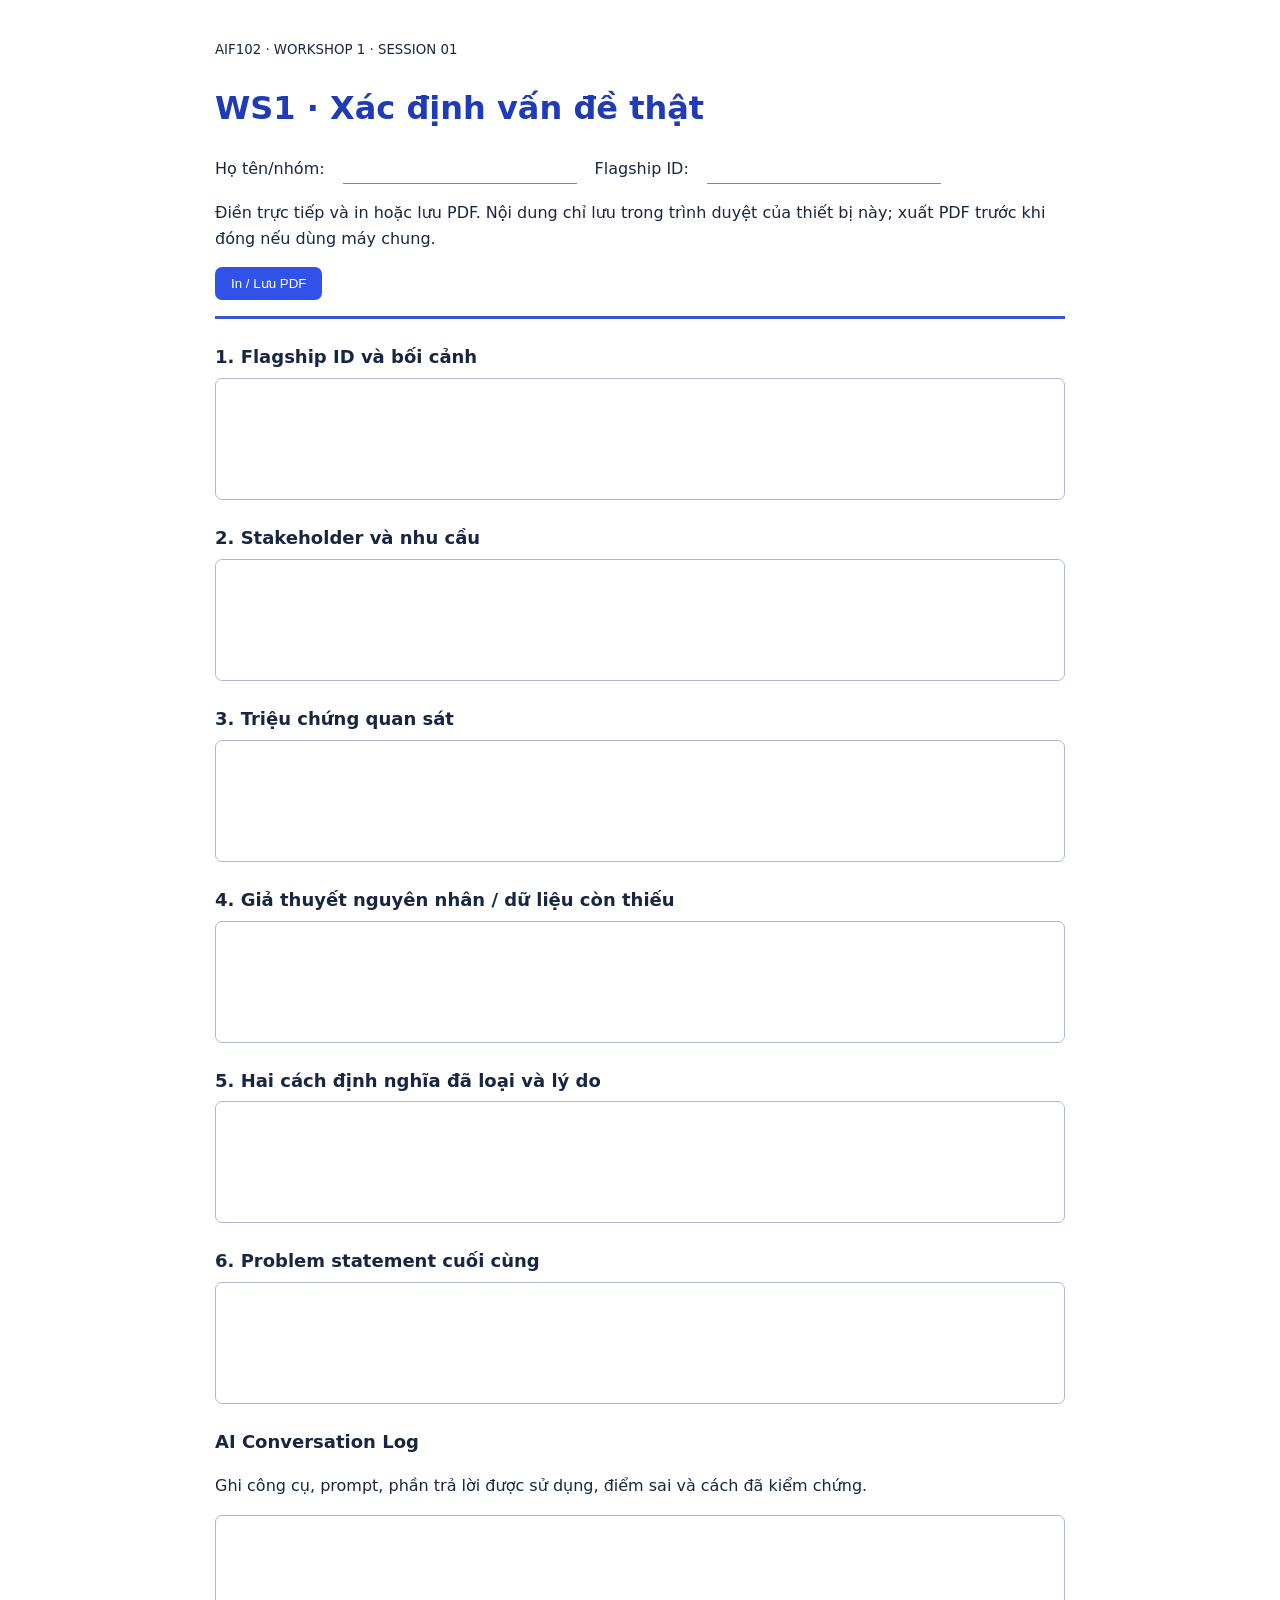
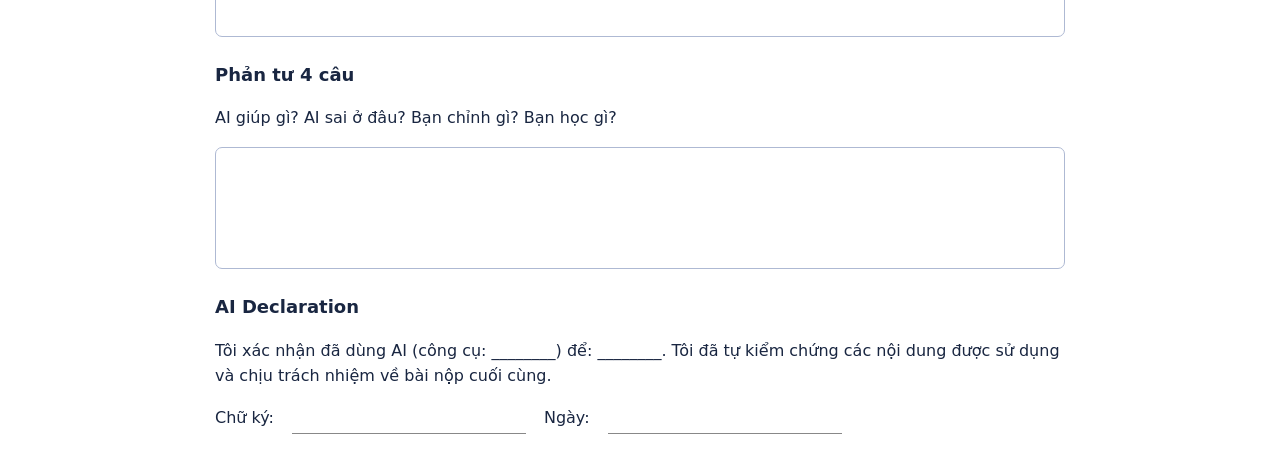
<file: templates/WS01.html>
<!doctype html><html lang="vi"><head><meta charset="utf-8"><meta name="viewport" content="width=device-width,initial-scale=1"><title>WS1 · Xác định vấn đề thật</title><style>body{font:16px/1.6 system-ui,Arial;max-width:850px;margin:36px auto;padding:0 22px;color:#192641}h1{color:#203bb6}h2{font-size:18px;margin:24px 0 6px}.write{min-height:100px;border:1px solid #aeb9d3;border-radius:7px;padding:10px;white-space:pre-wrap}input{font:inherit;border:0;border-bottom:1px solid #888;min-width:230px}header{border-bottom:3px solid #3854d7;padding-bottom:16px}.row{display:flex;gap:18px;flex-wrap:wrap}button{background:#3152e9;color:#fff;border:0;border-radius:7px;padding:9px 16px;cursor:pointer}@media print{button{display:none}body{margin:0}.write{min-height:80px}}</style></head><body><header><small>AIF102 · WORKSHOP 1 · SESSION 01</small><h1>WS1 · Xác định vấn đề thật</h1><div class="row">Họ tên/nhóm: <input aria-label="Họ tên nhóm"> Flagship ID: <input aria-label="Mã bài toán"></div><p>Điền trực tiếp và in hoặc lưu PDF. Nội dung chỉ lưu trong trình duyệt của thiết bị này; xuất PDF trước khi đóng nếu dùng máy chung.</p><button onclick="window.print()">In / Lưu PDF</button></header><section><h2>1. Flagship ID và bối cảnh</h2><div class="write" contenteditable="true" data-field="1" role="textbox" aria-label="Flagship ID và bối cảnh"></div></section><section><h2>2. Stakeholder và nhu cầu</h2><div class="write" contenteditable="true" data-field="2" role="textbox" aria-label="Stakeholder và nhu cầu"></div></section><section><h2>3. Triệu chứng quan sát</h2><div class="write" contenteditable="true" data-field="3" role="textbox" aria-label="Triệu chứng quan sát"></div></section><section><h2>4. Giả thuyết nguyên nhân / dữ liệu còn thiếu</h2><div class="write" contenteditable="true" data-field="4" role="textbox" aria-label="Giả thuyết nguyên nhân / dữ liệu còn thiếu"></div></section><section><h2>5. Hai cách định nghĩa đã loại và lý do</h2><div class="write" contenteditable="true" data-field="5" role="textbox" aria-label="Hai cách định nghĩa đã loại và lý do"></div></section><section><h2>6. Problem statement cuối cùng</h2><div class="write" contenteditable="true" data-field="6" role="textbox" aria-label="Problem statement cuối cùng"></div></section><section><h2>AI Conversation Log</h2><p>Ghi công cụ, prompt, phần trả lời được sử dụng, điểm sai và cách đã kiểm chứng.</p><div class="write" contenteditable="true" role="textbox" aria-label="AI Conversation Log"></div></section><section><h2>Phản tư 4 câu</h2><p>AI giúp gì? AI sai ở đâu? Bạn chỉnh gì? Bạn học gì?</p><div class="write" contenteditable="true" role="textbox" aria-label="Phản tư"></div></section><section><h2>AI Declaration</h2><p>Tôi xác nhận đã dùng AI (công cụ: ________) để: ________. Tôi đã tự kiểm chứng các nội dung được sử dụng và chịu trách nhiệm về bài nộp cuối cùng.</p><div class="row">Chữ ký: <input aria-label="Chữ ký"> Ngày: <input aria-label="Ngày"></div></section><script>const key='AIF102_WS1';const boxes=[...document.querySelectorAll('input,.write')];try{let v=JSON.parse(localStorage.getItem(key)||'[]');boxes.forEach((b,j)=>{if(v[j])b.matches('input')?b.value=v[j]:b.textContent=v[j]})}catch(e){}boxes.forEach(b=>b.addEventListener('input',()=>{try{localStorage.setItem(key,JSON.stringify(boxes.map(x=>x.matches('input')?x.value:x.textContent)))}catch(e){}}));</script></body></html>
</file>
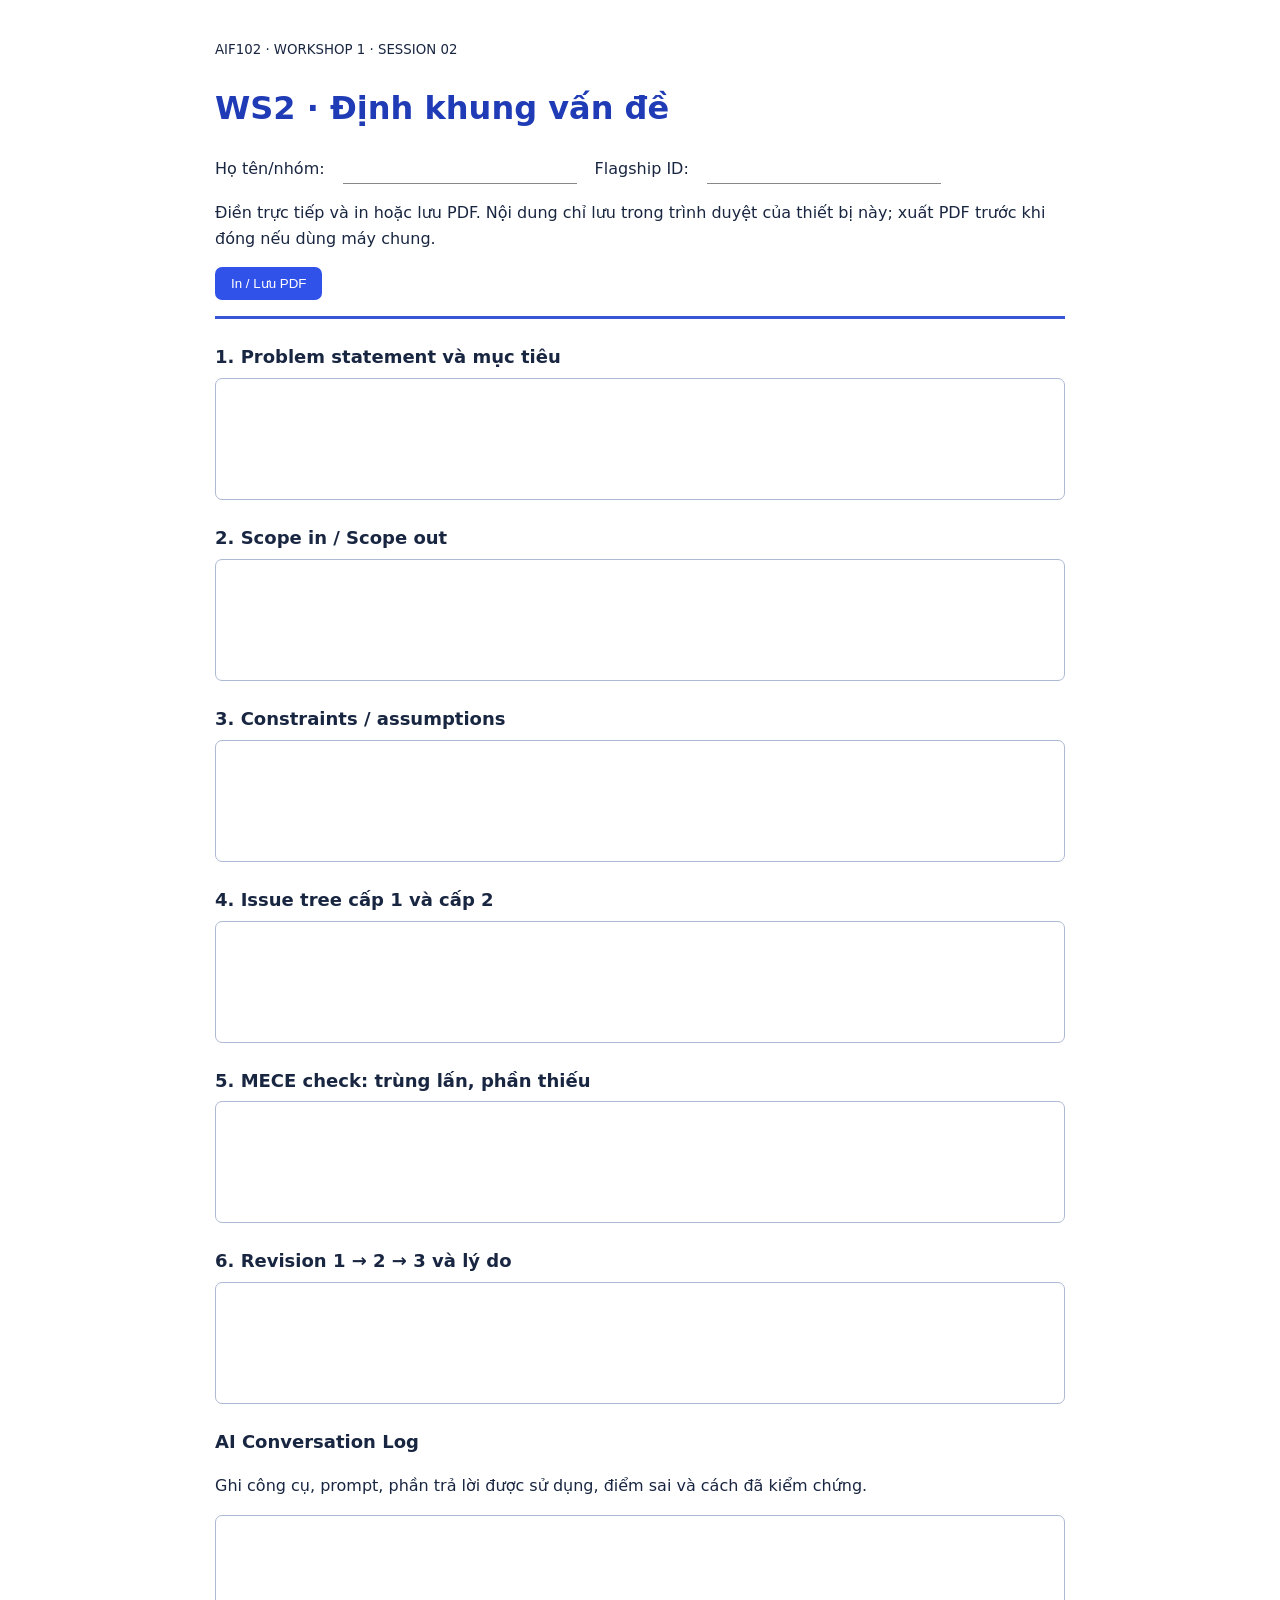
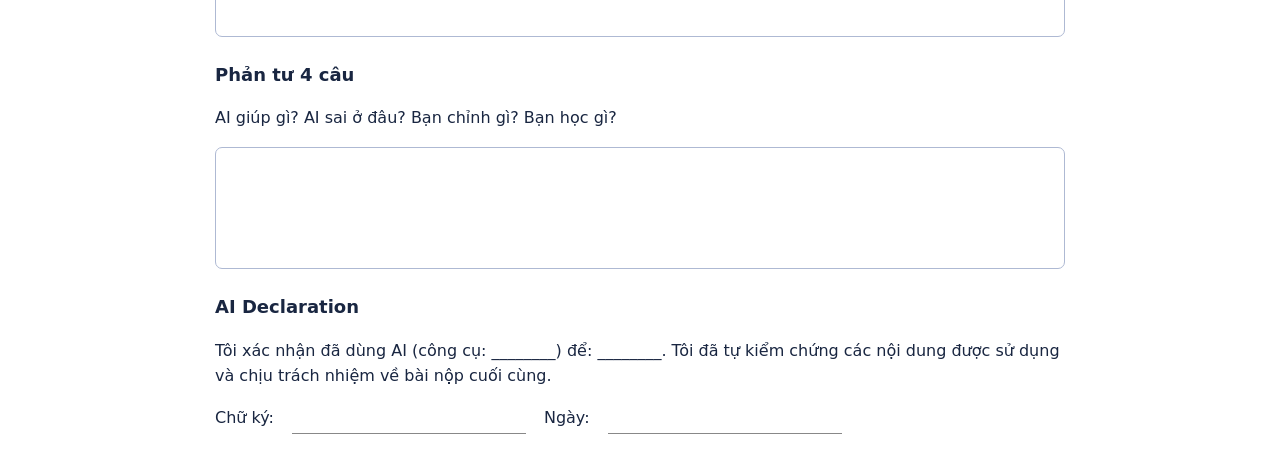
<file: templates/WS02.html>
<!doctype html><html lang="vi"><head><meta charset="utf-8"><meta name="viewport" content="width=device-width,initial-scale=1"><title>WS2 · Định khung vấn đề</title><style>body{font:16px/1.6 system-ui,Arial;max-width:850px;margin:36px auto;padding:0 22px;color:#192641}h1{color:#203bb6}h2{font-size:18px;margin:24px 0 6px}.write{min-height:100px;border:1px solid #aeb9d3;border-radius:7px;padding:10px;white-space:pre-wrap}input{font:inherit;border:0;border-bottom:1px solid #888;min-width:230px}header{border-bottom:3px solid #3854d7;padding-bottom:16px}.row{display:flex;gap:18px;flex-wrap:wrap}button{background:#3152e9;color:#fff;border:0;border-radius:7px;padding:9px 16px;cursor:pointer}@media print{button{display:none}body{margin:0}.write{min-height:80px}}</style></head><body><header><small>AIF102 · WORKSHOP 1 · SESSION 02</small><h1>WS2 · Định khung vấn đề</h1><div class="row">Họ tên/nhóm: <input aria-label="Họ tên nhóm"> Flagship ID: <input aria-label="Mã bài toán"></div><p>Điền trực tiếp và in hoặc lưu PDF. Nội dung chỉ lưu trong trình duyệt của thiết bị này; xuất PDF trước khi đóng nếu dùng máy chung.</p><button onclick="window.print()">In / Lưu PDF</button></header><section><h2>1. Problem statement và mục tiêu</h2><div class="write" contenteditable="true" data-field="1" role="textbox" aria-label="Problem statement và mục tiêu"></div></section><section><h2>2. Scope in / Scope out</h2><div class="write" contenteditable="true" data-field="2" role="textbox" aria-label="Scope in / Scope out"></div></section><section><h2>3. Constraints / assumptions</h2><div class="write" contenteditable="true" data-field="3" role="textbox" aria-label="Constraints / assumptions"></div></section><section><h2>4. Issue tree cấp 1 và cấp 2</h2><div class="write" contenteditable="true" data-field="4" role="textbox" aria-label="Issue tree cấp 1 và cấp 2"></div></section><section><h2>5. MECE check: trùng lấn, phần thiếu</h2><div class="write" contenteditable="true" data-field="5" role="textbox" aria-label="MECE check: trùng lấn, phần thiếu"></div></section><section><h2>6. Revision 1 → 2 → 3 và lý do</h2><div class="write" contenteditable="true" data-field="6" role="textbox" aria-label="Revision 1 → 2 → 3 và lý do"></div></section><section><h2>AI Conversation Log</h2><p>Ghi công cụ, prompt, phần trả lời được sử dụng, điểm sai và cách đã kiểm chứng.</p><div class="write" contenteditable="true" role="textbox" aria-label="AI Conversation Log"></div></section><section><h2>Phản tư 4 câu</h2><p>AI giúp gì? AI sai ở đâu? Bạn chỉnh gì? Bạn học gì?</p><div class="write" contenteditable="true" role="textbox" aria-label="Phản tư"></div></section><section><h2>AI Declaration</h2><p>Tôi xác nhận đã dùng AI (công cụ: ________) để: ________. Tôi đã tự kiểm chứng các nội dung được sử dụng và chịu trách nhiệm về bài nộp cuối cùng.</p><div class="row">Chữ ký: <input aria-label="Chữ ký"> Ngày: <input aria-label="Ngày"></div></section><script>const key='AIF102_WS2';const boxes=[...document.querySelectorAll('input,.write')];try{let v=JSON.parse(localStorage.getItem(key)||'[]');boxes.forEach((b,j)=>{if(v[j])b.matches('input')?b.value=v[j]:b.textContent=v[j]})}catch(e){}boxes.forEach(b=>b.addEventListener('input',()=>{try{localStorage.setItem(key,JSON.stringify(boxes.map(x=>x.matches('input')?x.value:x.textContent)))}catch(e){}}));</script></body></html>
</file>
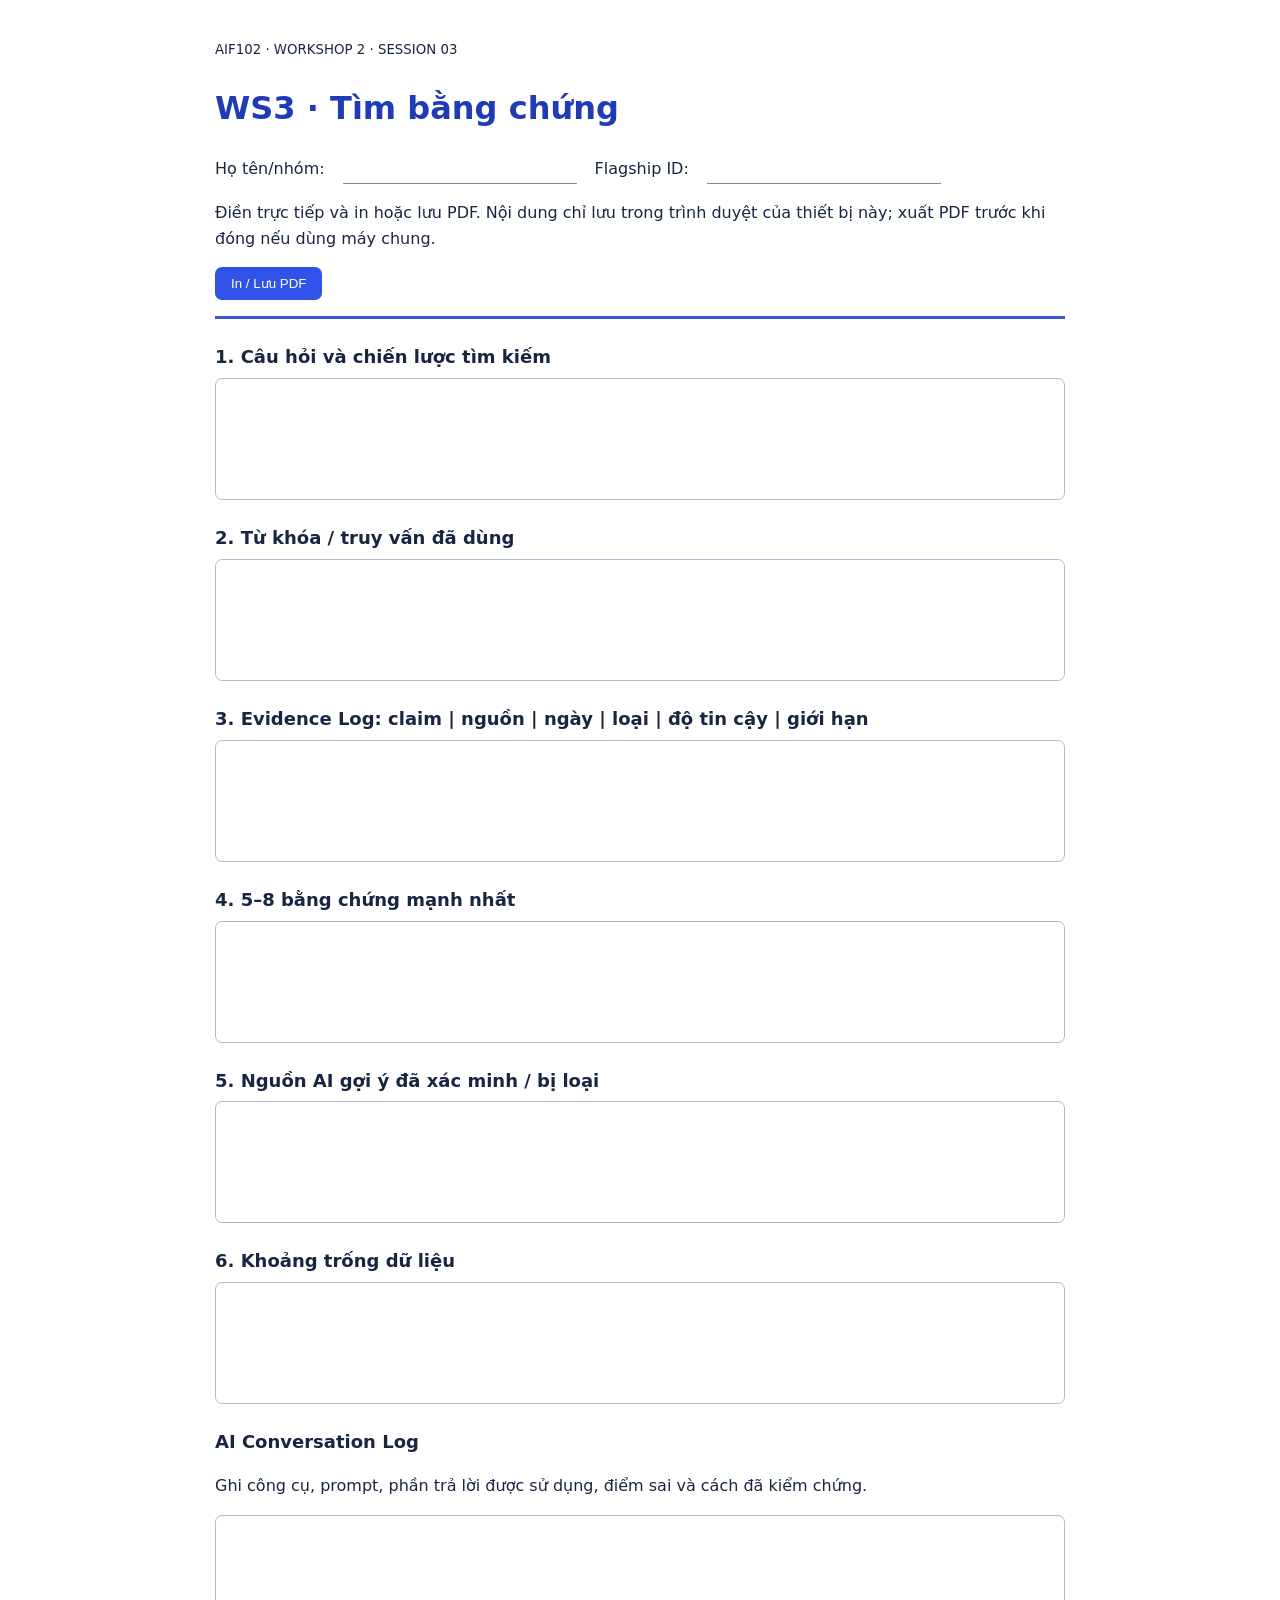
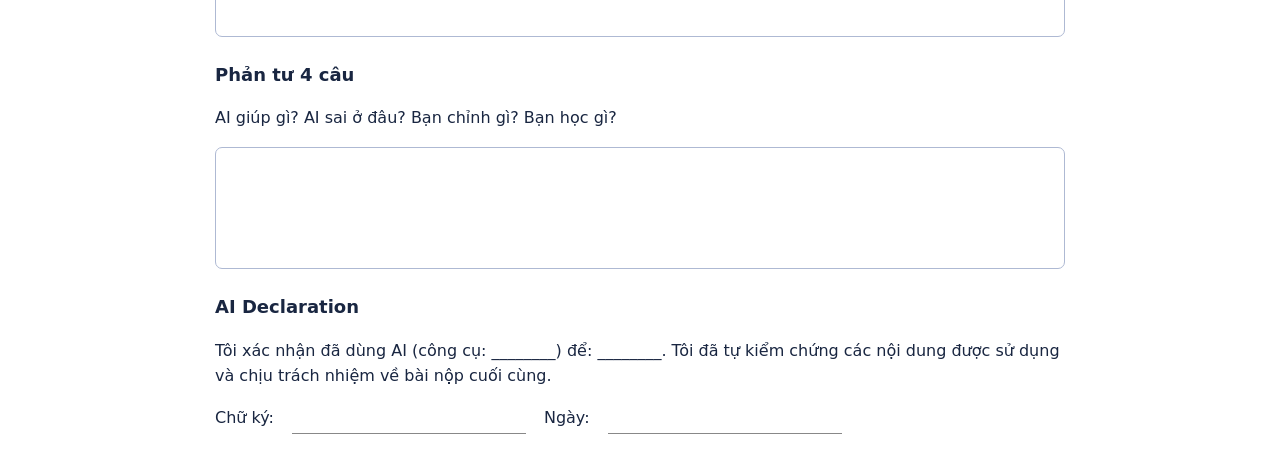
<file: templates/WS03.html>
<!doctype html><html lang="vi"><head><meta charset="utf-8"><meta name="viewport" content="width=device-width,initial-scale=1"><title>WS3 · Tìm bằng chứng</title><style>body{font:16px/1.6 system-ui,Arial;max-width:850px;margin:36px auto;padding:0 22px;color:#192641}h1{color:#203bb6}h2{font-size:18px;margin:24px 0 6px}.write{min-height:100px;border:1px solid #aeb9d3;border-radius:7px;padding:10px;white-space:pre-wrap}input{font:inherit;border:0;border-bottom:1px solid #888;min-width:230px}header{border-bottom:3px solid #3854d7;padding-bottom:16px}.row{display:flex;gap:18px;flex-wrap:wrap}button{background:#3152e9;color:#fff;border:0;border-radius:7px;padding:9px 16px;cursor:pointer}@media print{button{display:none}body{margin:0}.write{min-height:80px}}</style></head><body><header><small>AIF102 · WORKSHOP 2 · SESSION 03</small><h1>WS3 · Tìm bằng chứng</h1><div class="row">Họ tên/nhóm: <input aria-label="Họ tên nhóm"> Flagship ID: <input aria-label="Mã bài toán"></div><p>Điền trực tiếp và in hoặc lưu PDF. Nội dung chỉ lưu trong trình duyệt của thiết bị này; xuất PDF trước khi đóng nếu dùng máy chung.</p><button onclick="window.print()">In / Lưu PDF</button></header><section><h2>1. Câu hỏi và chiến lược tìm kiếm</h2><div class="write" contenteditable="true" data-field="1" role="textbox" aria-label="Câu hỏi và chiến lược tìm kiếm"></div></section><section><h2>2. Từ khóa / truy vấn đã dùng</h2><div class="write" contenteditable="true" data-field="2" role="textbox" aria-label="Từ khóa / truy vấn đã dùng"></div></section><section><h2>3. Evidence Log: claim | nguồn | ngày | loại | độ tin cậy | giới hạn</h2><div class="write" contenteditable="true" data-field="3" role="textbox" aria-label="Evidence Log: claim | nguồn | ngày | loại | độ tin cậy | giới hạn"></div></section><section><h2>4. 5–8 bằng chứng mạnh nhất</h2><div class="write" contenteditable="true" data-field="4" role="textbox" aria-label="5–8 bằng chứng mạnh nhất"></div></section><section><h2>5. Nguồn AI gợi ý đã xác minh / bị loại</h2><div class="write" contenteditable="true" data-field="5" role="textbox" aria-label="Nguồn AI gợi ý đã xác minh / bị loại"></div></section><section><h2>6. Khoảng trống dữ liệu</h2><div class="write" contenteditable="true" data-field="6" role="textbox" aria-label="Khoảng trống dữ liệu"></div></section><section><h2>AI Conversation Log</h2><p>Ghi công cụ, prompt, phần trả lời được sử dụng, điểm sai và cách đã kiểm chứng.</p><div class="write" contenteditable="true" role="textbox" aria-label="AI Conversation Log"></div></section><section><h2>Phản tư 4 câu</h2><p>AI giúp gì? AI sai ở đâu? Bạn chỉnh gì? Bạn học gì?</p><div class="write" contenteditable="true" role="textbox" aria-label="Phản tư"></div></section><section><h2>AI Declaration</h2><p>Tôi xác nhận đã dùng AI (công cụ: ________) để: ________. Tôi đã tự kiểm chứng các nội dung được sử dụng và chịu trách nhiệm về bài nộp cuối cùng.</p><div class="row">Chữ ký: <input aria-label="Chữ ký"> Ngày: <input aria-label="Ngày"></div></section><script>const key='AIF102_WS3';const boxes=[...document.querySelectorAll('input,.write')];try{let v=JSON.parse(localStorage.getItem(key)||'[]');boxes.forEach((b,j)=>{if(v[j])b.matches('input')?b.value=v[j]:b.textContent=v[j]})}catch(e){}boxes.forEach(b=>b.addEventListener('input',()=>{try{localStorage.setItem(key,JSON.stringify(boxes.map(x=>x.matches('input')?x.value:x.textContent)))}catch(e){}}));</script></body></html>
</file>
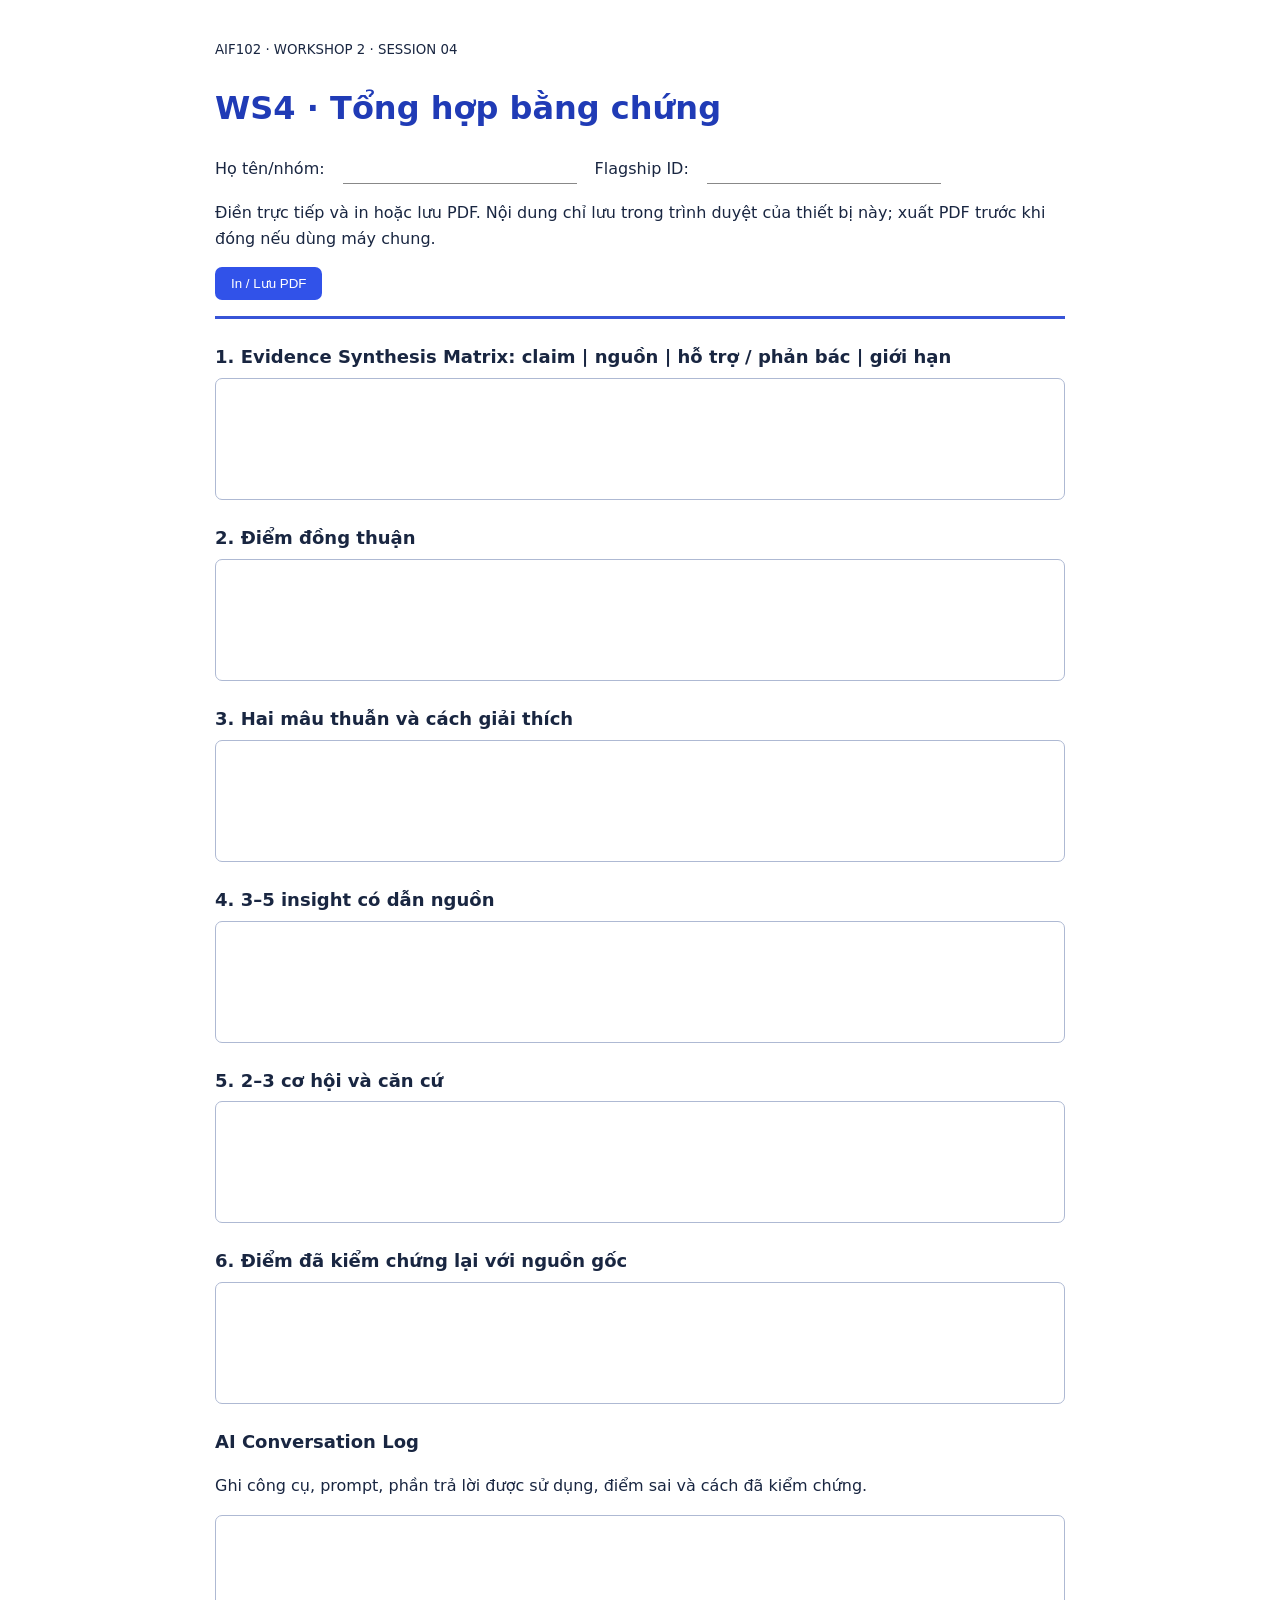
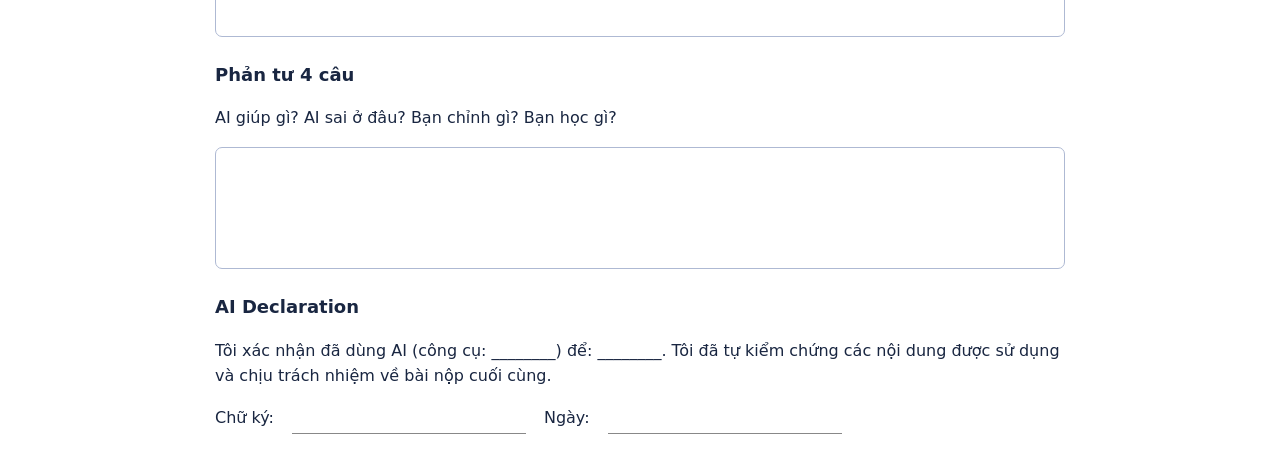
<file: templates/WS04.html>
<!doctype html><html lang="vi"><head><meta charset="utf-8"><meta name="viewport" content="width=device-width,initial-scale=1"><title>WS4 · Tổng hợp bằng chứng</title><style>body{font:16px/1.6 system-ui,Arial;max-width:850px;margin:36px auto;padding:0 22px;color:#192641}h1{color:#203bb6}h2{font-size:18px;margin:24px 0 6px}.write{min-height:100px;border:1px solid #aeb9d3;border-radius:7px;padding:10px;white-space:pre-wrap}input{font:inherit;border:0;border-bottom:1px solid #888;min-width:230px}header{border-bottom:3px solid #3854d7;padding-bottom:16px}.row{display:flex;gap:18px;flex-wrap:wrap}button{background:#3152e9;color:#fff;border:0;border-radius:7px;padding:9px 16px;cursor:pointer}@media print{button{display:none}body{margin:0}.write{min-height:80px}}</style></head><body><header><small>AIF102 · WORKSHOP 2 · SESSION 04</small><h1>WS4 · Tổng hợp bằng chứng</h1><div class="row">Họ tên/nhóm: <input aria-label="Họ tên nhóm"> Flagship ID: <input aria-label="Mã bài toán"></div><p>Điền trực tiếp và in hoặc lưu PDF. Nội dung chỉ lưu trong trình duyệt của thiết bị này; xuất PDF trước khi đóng nếu dùng máy chung.</p><button onclick="window.print()">In / Lưu PDF</button></header><section><h2>1. Evidence Synthesis Matrix: claim | nguồn | hỗ trợ / phản bác | giới hạn</h2><div class="write" contenteditable="true" data-field="1" role="textbox" aria-label="Evidence Synthesis Matrix: claim | nguồn | hỗ trợ / phản bác | giới hạn"></div></section><section><h2>2. Điểm đồng thuận</h2><div class="write" contenteditable="true" data-field="2" role="textbox" aria-label="Điểm đồng thuận"></div></section><section><h2>3. Hai mâu thuẫn và cách giải thích</h2><div class="write" contenteditable="true" data-field="3" role="textbox" aria-label="Hai mâu thuẫn và cách giải thích"></div></section><section><h2>4. 3–5 insight có dẫn nguồn</h2><div class="write" contenteditable="true" data-field="4" role="textbox" aria-label="3–5 insight có dẫn nguồn"></div></section><section><h2>5. 2–3 cơ hội và căn cứ</h2><div class="write" contenteditable="true" data-field="5" role="textbox" aria-label="2–3 cơ hội và căn cứ"></div></section><section><h2>6. Điểm đã kiểm chứng lại với nguồn gốc</h2><div class="write" contenteditable="true" data-field="6" role="textbox" aria-label="Điểm đã kiểm chứng lại với nguồn gốc"></div></section><section><h2>AI Conversation Log</h2><p>Ghi công cụ, prompt, phần trả lời được sử dụng, điểm sai và cách đã kiểm chứng.</p><div class="write" contenteditable="true" role="textbox" aria-label="AI Conversation Log"></div></section><section><h2>Phản tư 4 câu</h2><p>AI giúp gì? AI sai ở đâu? Bạn chỉnh gì? Bạn học gì?</p><div class="write" contenteditable="true" role="textbox" aria-label="Phản tư"></div></section><section><h2>AI Declaration</h2><p>Tôi xác nhận đã dùng AI (công cụ: ________) để: ________. Tôi đã tự kiểm chứng các nội dung được sử dụng và chịu trách nhiệm về bài nộp cuối cùng.</p><div class="row">Chữ ký: <input aria-label="Chữ ký"> Ngày: <input aria-label="Ngày"></div></section><script>const key='AIF102_WS4';const boxes=[...document.querySelectorAll('input,.write')];try{let v=JSON.parse(localStorage.getItem(key)||'[]');boxes.forEach((b,j)=>{if(v[j])b.matches('input')?b.value=v[j]:b.textContent=v[j]})}catch(e){}boxes.forEach(b=>b.addEventListener('input',()=>{try{localStorage.setItem(key,JSON.stringify(boxes.map(x=>x.matches('input')?x.value:x.textContent)))}catch(e){}}));</script></body></html>
</file>
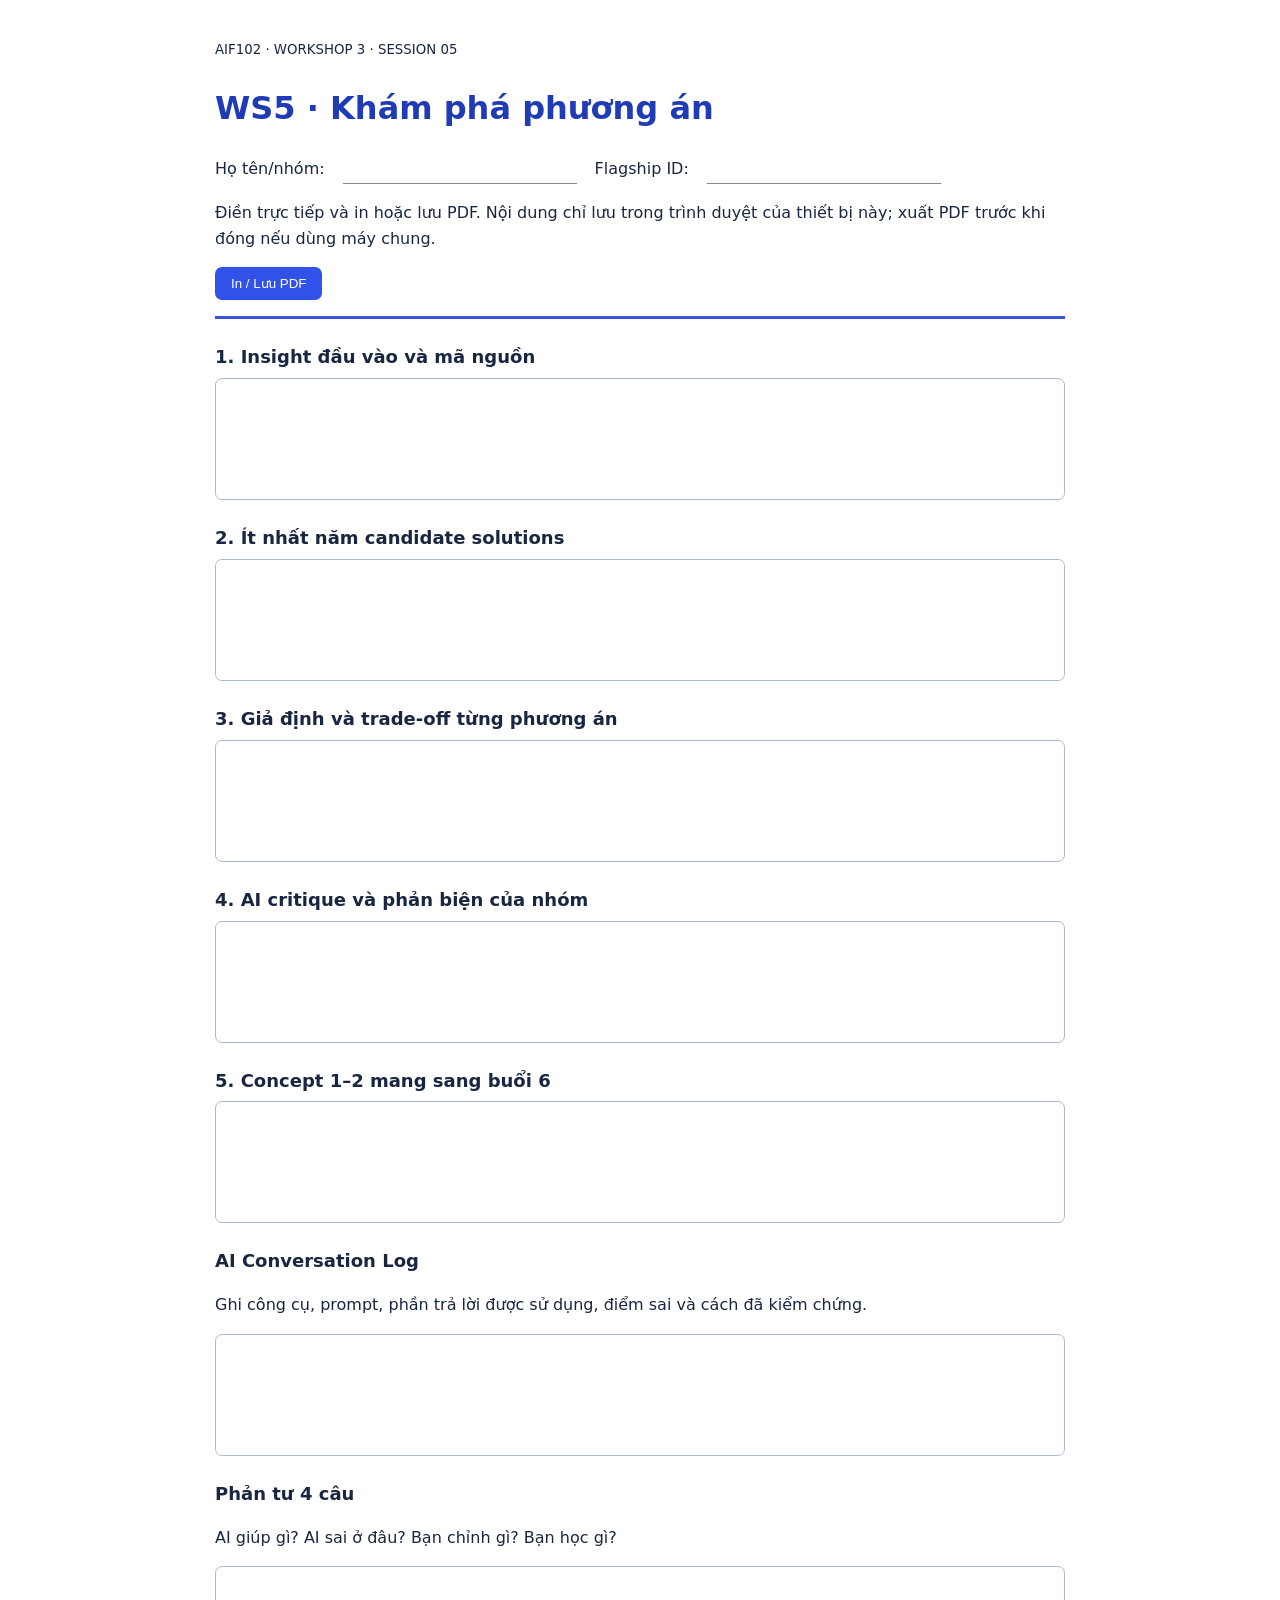
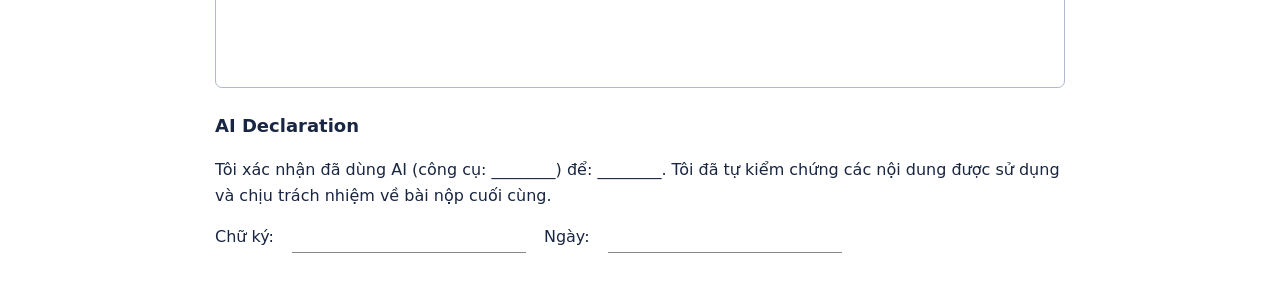
<file: templates/WS05.html>
<!doctype html><html lang="vi"><head><meta charset="utf-8"><meta name="viewport" content="width=device-width,initial-scale=1"><title>WS5 · Khám phá phương án</title><style>body{font:16px/1.6 system-ui,Arial;max-width:850px;margin:36px auto;padding:0 22px;color:#192641}h1{color:#203bb6}h2{font-size:18px;margin:24px 0 6px}.write{min-height:100px;border:1px solid #aeb9d3;border-radius:7px;padding:10px;white-space:pre-wrap}input{font:inherit;border:0;border-bottom:1px solid #888;min-width:230px}header{border-bottom:3px solid #3854d7;padding-bottom:16px}.row{display:flex;gap:18px;flex-wrap:wrap}button{background:#3152e9;color:#fff;border:0;border-radius:7px;padding:9px 16px;cursor:pointer}@media print{button{display:none}body{margin:0}.write{min-height:80px}}</style></head><body><header><small>AIF102 · WORKSHOP 3 · SESSION 05</small><h1>WS5 · Khám phá phương án</h1><div class="row">Họ tên/nhóm: <input aria-label="Họ tên nhóm"> Flagship ID: <input aria-label="Mã bài toán"></div><p>Điền trực tiếp và in hoặc lưu PDF. Nội dung chỉ lưu trong trình duyệt của thiết bị này; xuất PDF trước khi đóng nếu dùng máy chung.</p><button onclick="window.print()">In / Lưu PDF</button></header><section><h2>1. Insight đầu vào và mã nguồn</h2><div class="write" contenteditable="true" data-field="1" role="textbox" aria-label="Insight đầu vào và mã nguồn"></div></section><section><h2>2. Ít nhất năm candidate solutions</h2><div class="write" contenteditable="true" data-field="2" role="textbox" aria-label="Ít nhất năm candidate solutions"></div></section><section><h2>3. Giả định và trade-off từng phương án</h2><div class="write" contenteditable="true" data-field="3" role="textbox" aria-label="Giả định và trade-off từng phương án"></div></section><section><h2>4. AI critique và phản biện của nhóm</h2><div class="write" contenteditable="true" data-field="4" role="textbox" aria-label="AI critique và phản biện của nhóm"></div></section><section><h2>5. Concept 1–2 mang sang buổi 6</h2><div class="write" contenteditable="true" data-field="5" role="textbox" aria-label="Concept 1–2 mang sang buổi 6"></div></section><section><h2>AI Conversation Log</h2><p>Ghi công cụ, prompt, phần trả lời được sử dụng, điểm sai và cách đã kiểm chứng.</p><div class="write" contenteditable="true" role="textbox" aria-label="AI Conversation Log"></div></section><section><h2>Phản tư 4 câu</h2><p>AI giúp gì? AI sai ở đâu? Bạn chỉnh gì? Bạn học gì?</p><div class="write" contenteditable="true" role="textbox" aria-label="Phản tư"></div></section><section><h2>AI Declaration</h2><p>Tôi xác nhận đã dùng AI (công cụ: ________) để: ________. Tôi đã tự kiểm chứng các nội dung được sử dụng và chịu trách nhiệm về bài nộp cuối cùng.</p><div class="row">Chữ ký: <input aria-label="Chữ ký"> Ngày: <input aria-label="Ngày"></div></section><script>const key='AIF102_WS5';const boxes=[...document.querySelectorAll('input,.write')];try{let v=JSON.parse(localStorage.getItem(key)||'[]');boxes.forEach((b,j)=>{if(v[j])b.matches('input')?b.value=v[j]:b.textContent=v[j]})}catch(e){}boxes.forEach(b=>b.addEventListener('input',()=>{try{localStorage.setItem(key,JSON.stringify(boxes.map(x=>x.matches('input')?x.value:x.textContent)))}catch(e){}}));</script></body></html>
</file>
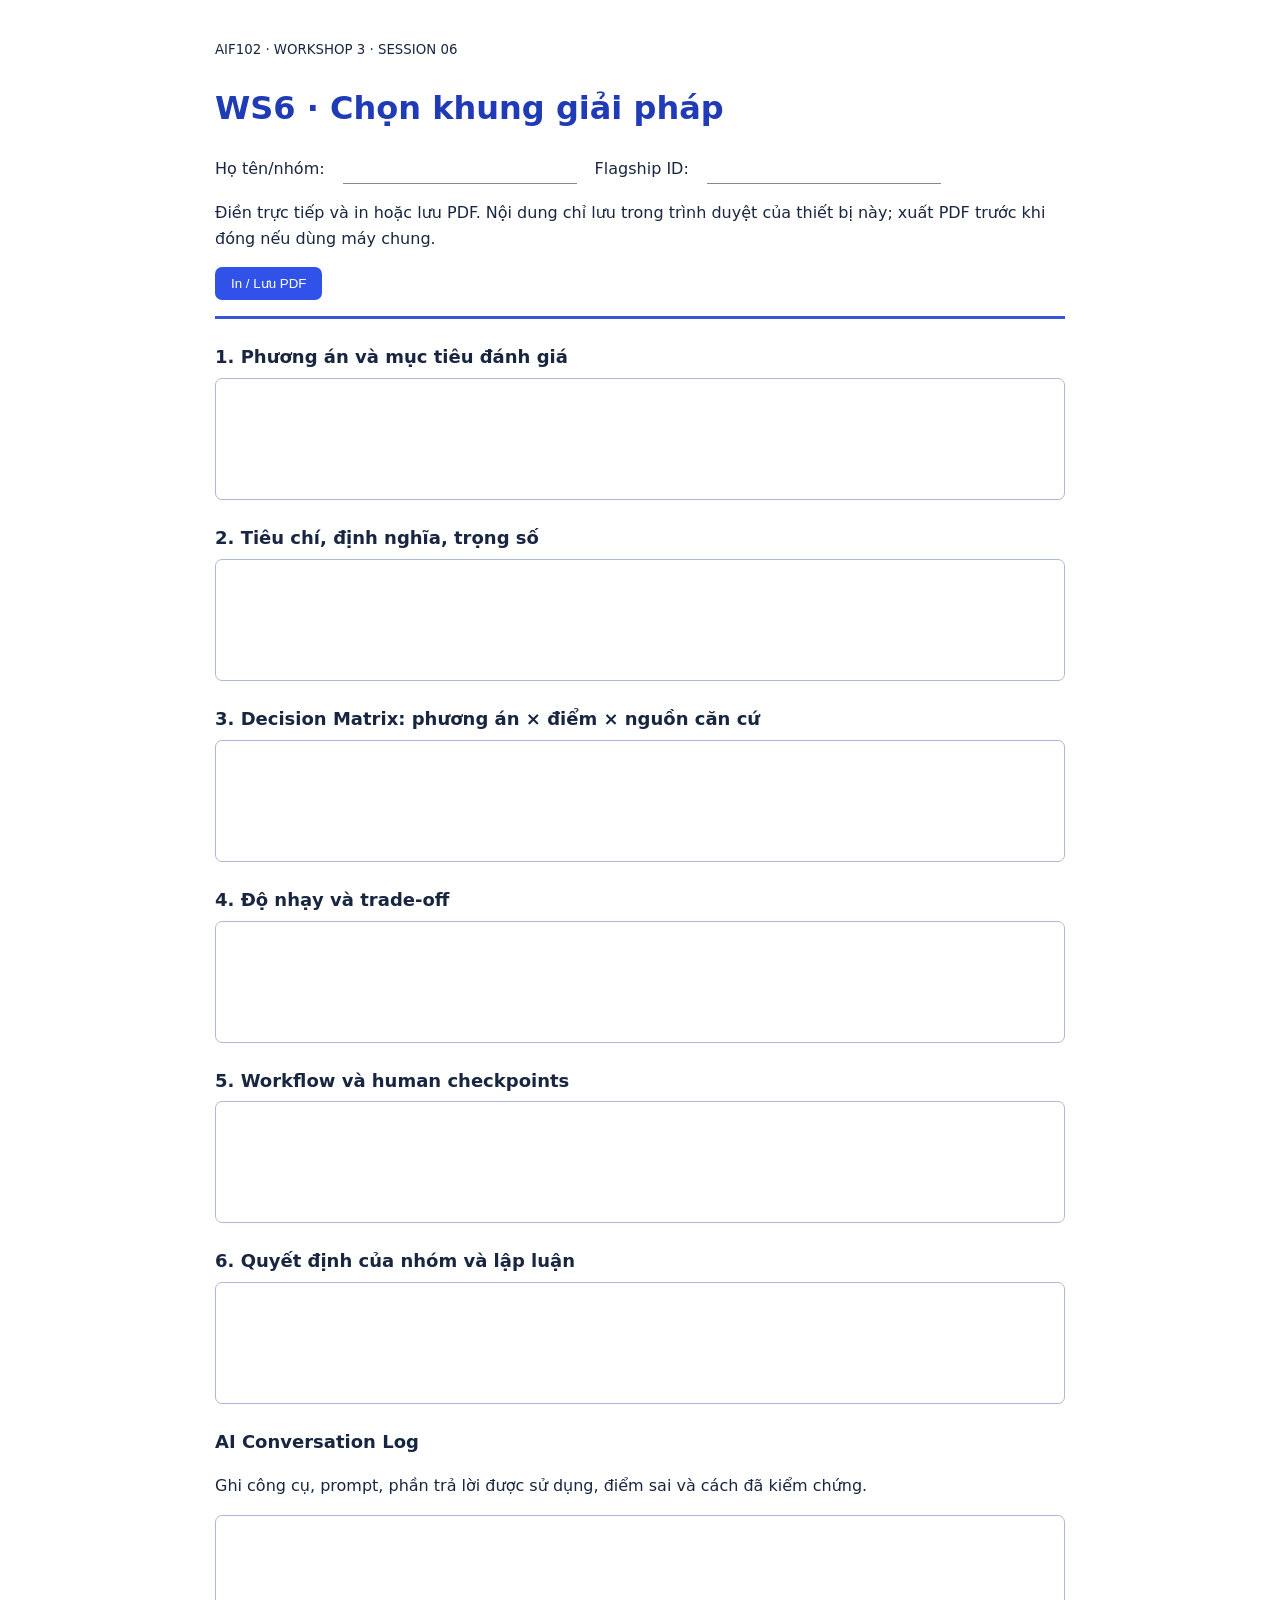
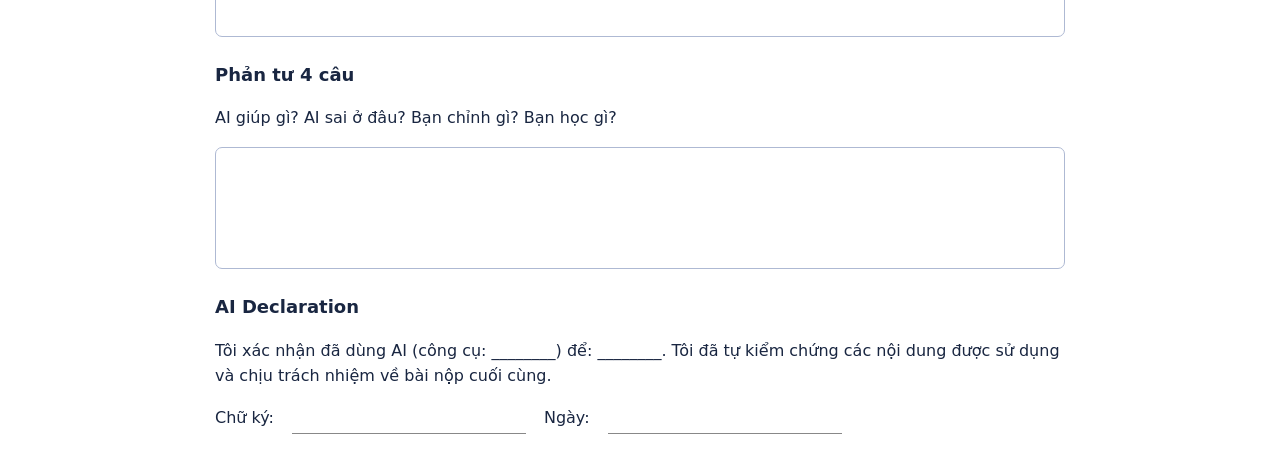
<file: templates/WS06.html>
<!doctype html><html lang="vi"><head><meta charset="utf-8"><meta name="viewport" content="width=device-width,initial-scale=1"><title>WS6 · Chọn khung giải pháp</title><style>body{font:16px/1.6 system-ui,Arial;max-width:850px;margin:36px auto;padding:0 22px;color:#192641}h1{color:#203bb6}h2{font-size:18px;margin:24px 0 6px}.write{min-height:100px;border:1px solid #aeb9d3;border-radius:7px;padding:10px;white-space:pre-wrap}input{font:inherit;border:0;border-bottom:1px solid #888;min-width:230px}header{border-bottom:3px solid #3854d7;padding-bottom:16px}.row{display:flex;gap:18px;flex-wrap:wrap}button{background:#3152e9;color:#fff;border:0;border-radius:7px;padding:9px 16px;cursor:pointer}@media print{button{display:none}body{margin:0}.write{min-height:80px}}</style></head><body><header><small>AIF102 · WORKSHOP 3 · SESSION 06</small><h1>WS6 · Chọn khung giải pháp</h1><div class="row">Họ tên/nhóm: <input aria-label="Họ tên nhóm"> Flagship ID: <input aria-label="Mã bài toán"></div><p>Điền trực tiếp và in hoặc lưu PDF. Nội dung chỉ lưu trong trình duyệt của thiết bị này; xuất PDF trước khi đóng nếu dùng máy chung.</p><button onclick="window.print()">In / Lưu PDF</button></header><section><h2>1. Phương án và mục tiêu đánh giá</h2><div class="write" contenteditable="true" data-field="1" role="textbox" aria-label="Phương án và mục tiêu đánh giá"></div></section><section><h2>2. Tiêu chí, định nghĩa, trọng số</h2><div class="write" contenteditable="true" data-field="2" role="textbox" aria-label="Tiêu chí, định nghĩa, trọng số"></div></section><section><h2>3. Decision Matrix: phương án × điểm × nguồn căn cứ</h2><div class="write" contenteditable="true" data-field="3" role="textbox" aria-label="Decision Matrix: phương án × điểm × nguồn căn cứ"></div></section><section><h2>4. Độ nhạy và trade-off</h2><div class="write" contenteditable="true" data-field="4" role="textbox" aria-label="Độ nhạy và trade-off"></div></section><section><h2>5. Workflow và human checkpoints</h2><div class="write" contenteditable="true" data-field="5" role="textbox" aria-label="Workflow và human checkpoints"></div></section><section><h2>6. Quyết định của nhóm và lập luận</h2><div class="write" contenteditable="true" data-field="6" role="textbox" aria-label="Quyết định của nhóm và lập luận"></div></section><section><h2>AI Conversation Log</h2><p>Ghi công cụ, prompt, phần trả lời được sử dụng, điểm sai và cách đã kiểm chứng.</p><div class="write" contenteditable="true" role="textbox" aria-label="AI Conversation Log"></div></section><section><h2>Phản tư 4 câu</h2><p>AI giúp gì? AI sai ở đâu? Bạn chỉnh gì? Bạn học gì?</p><div class="write" contenteditable="true" role="textbox" aria-label="Phản tư"></div></section><section><h2>AI Declaration</h2><p>Tôi xác nhận đã dùng AI (công cụ: ________) để: ________. Tôi đã tự kiểm chứng các nội dung được sử dụng và chịu trách nhiệm về bài nộp cuối cùng.</p><div class="row">Chữ ký: <input aria-label="Chữ ký"> Ngày: <input aria-label="Ngày"></div></section><script>const key='AIF102_WS6';const boxes=[...document.querySelectorAll('input,.write')];try{let v=JSON.parse(localStorage.getItem(key)||'[]');boxes.forEach((b,j)=>{if(v[j])b.matches('input')?b.value=v[j]:b.textContent=v[j]})}catch(e){}boxes.forEach(b=>b.addEventListener('input',()=>{try{localStorage.setItem(key,JSON.stringify(boxes.map(x=>x.matches('input')?x.value:x.textContent)))}catch(e){}}));</script></body></html>
</file>
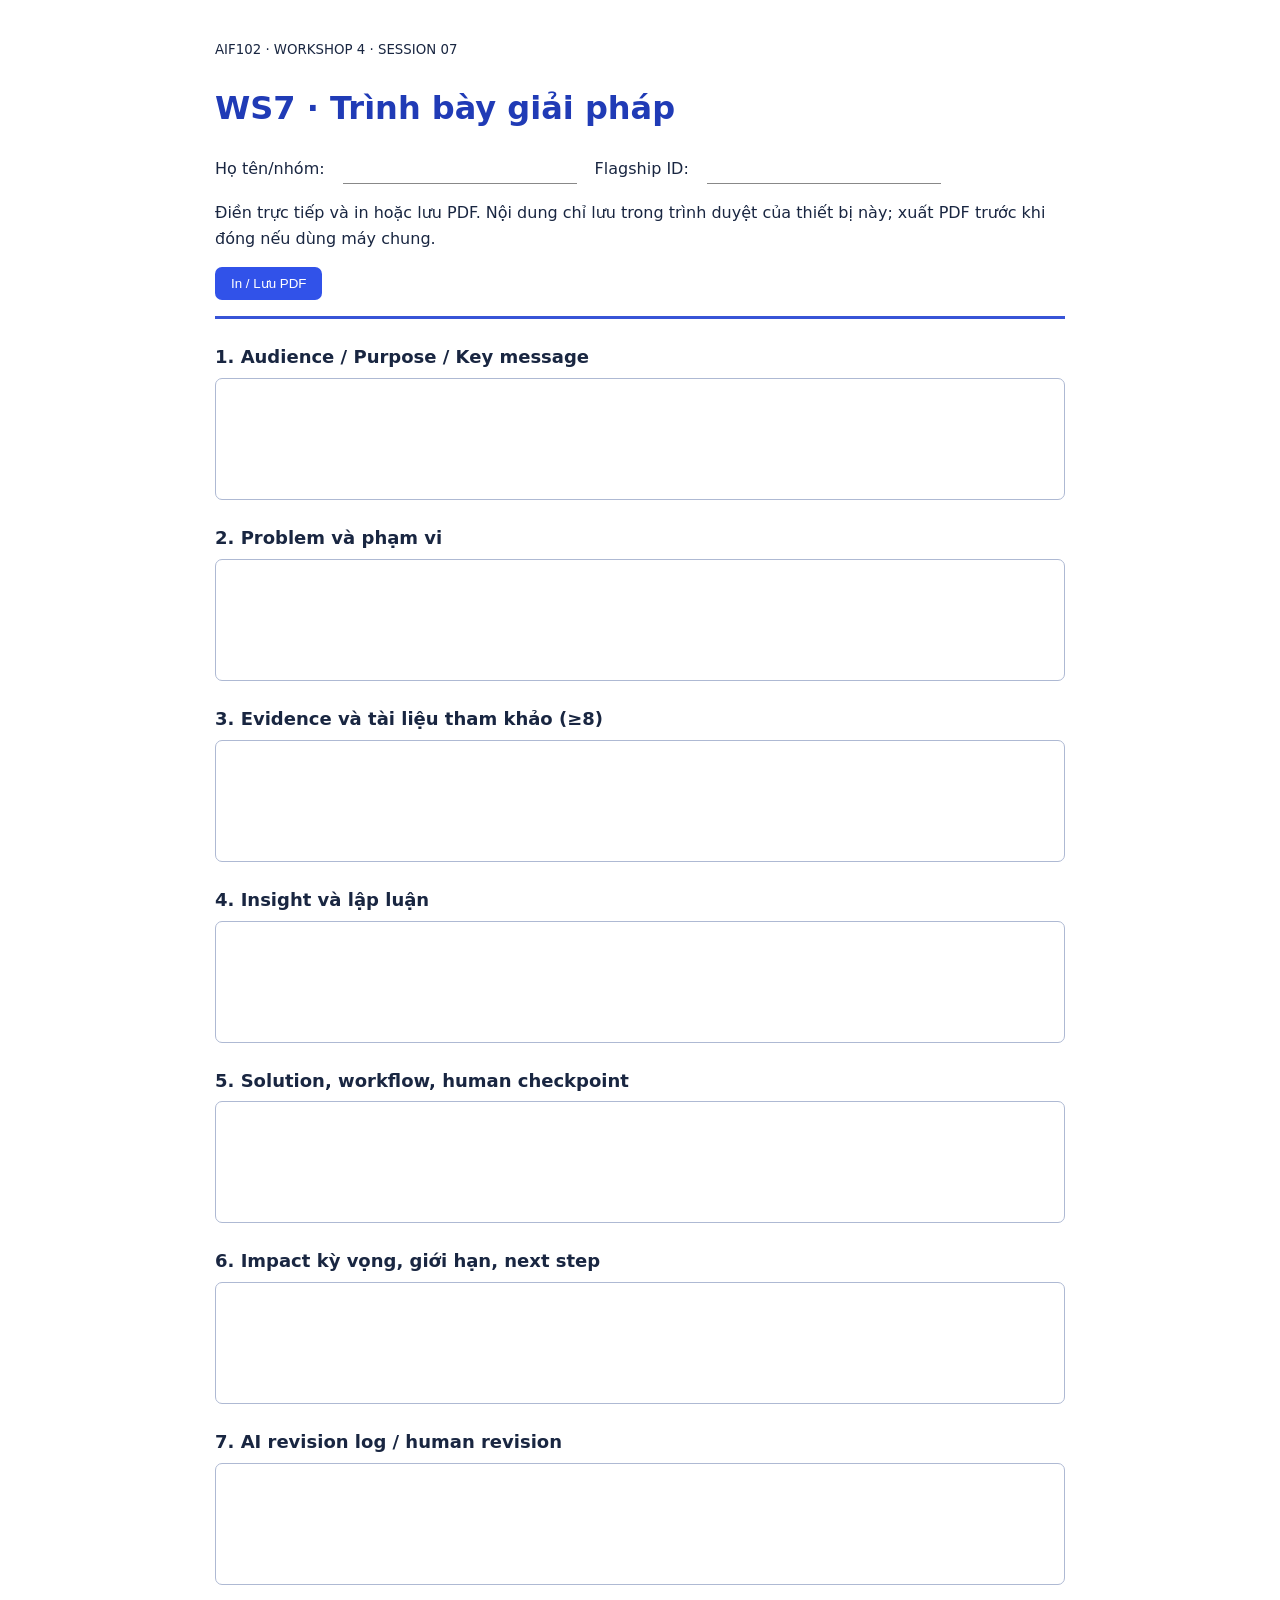
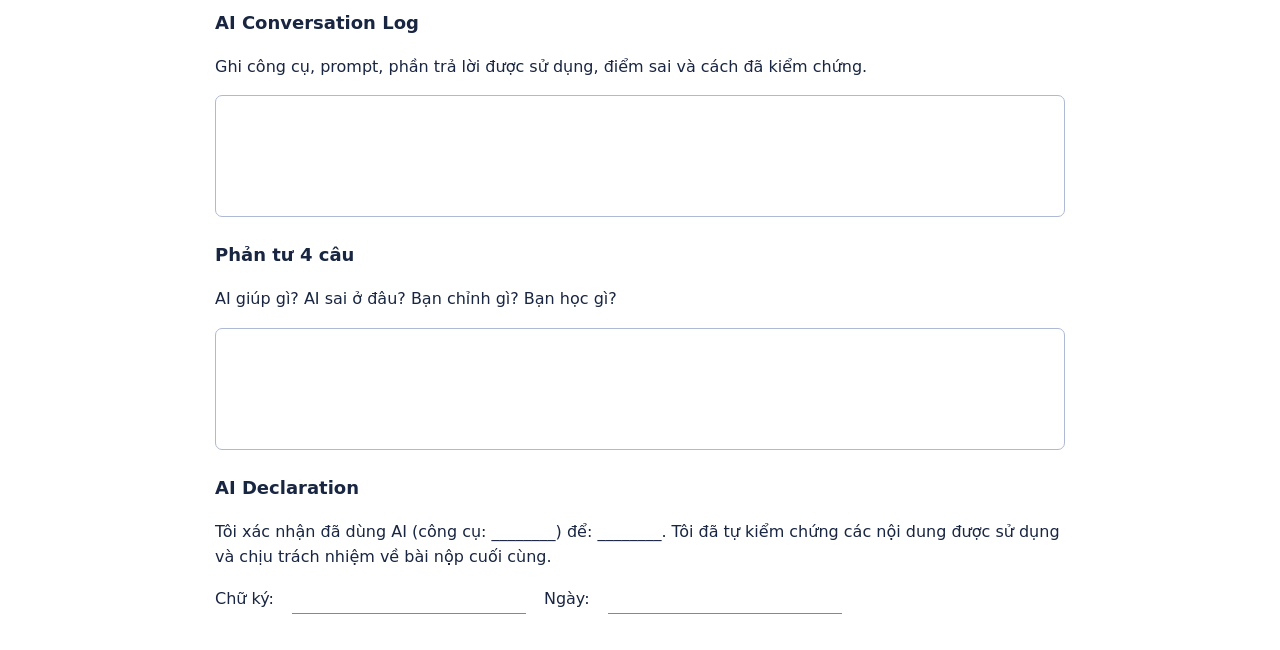
<file: templates/WS07.html>
<!doctype html><html lang="vi"><head><meta charset="utf-8"><meta name="viewport" content="width=device-width,initial-scale=1"><title>WS7 · Trình bày giải pháp</title><style>body{font:16px/1.6 system-ui,Arial;max-width:850px;margin:36px auto;padding:0 22px;color:#192641}h1{color:#203bb6}h2{font-size:18px;margin:24px 0 6px}.write{min-height:100px;border:1px solid #aeb9d3;border-radius:7px;padding:10px;white-space:pre-wrap}input{font:inherit;border:0;border-bottom:1px solid #888;min-width:230px}header{border-bottom:3px solid #3854d7;padding-bottom:16px}.row{display:flex;gap:18px;flex-wrap:wrap}button{background:#3152e9;color:#fff;border:0;border-radius:7px;padding:9px 16px;cursor:pointer}@media print{button{display:none}body{margin:0}.write{min-height:80px}}</style></head><body><header><small>AIF102 · WORKSHOP 4 · SESSION 07</small><h1>WS7 · Trình bày giải pháp</h1><div class="row">Họ tên/nhóm: <input aria-label="Họ tên nhóm"> Flagship ID: <input aria-label="Mã bài toán"></div><p>Điền trực tiếp và in hoặc lưu PDF. Nội dung chỉ lưu trong trình duyệt của thiết bị này; xuất PDF trước khi đóng nếu dùng máy chung.</p><button onclick="window.print()">In / Lưu PDF</button></header><section><h2>1. Audience / Purpose / Key message</h2><div class="write" contenteditable="true" data-field="1" role="textbox" aria-label="Audience / Purpose / Key message"></div></section><section><h2>2. Problem và phạm vi</h2><div class="write" contenteditable="true" data-field="2" role="textbox" aria-label="Problem và phạm vi"></div></section><section><h2>3. Evidence và tài liệu tham khảo (≥8)</h2><div class="write" contenteditable="true" data-field="3" role="textbox" aria-label="Evidence và tài liệu tham khảo (≥8)"></div></section><section><h2>4. Insight và lập luận</h2><div class="write" contenteditable="true" data-field="4" role="textbox" aria-label="Insight và lập luận"></div></section><section><h2>5. Solution, workflow, human checkpoint</h2><div class="write" contenteditable="true" data-field="5" role="textbox" aria-label="Solution, workflow, human checkpoint"></div></section><section><h2>6. Impact kỳ vọng, giới hạn, next step</h2><div class="write" contenteditable="true" data-field="6" role="textbox" aria-label="Impact kỳ vọng, giới hạn, next step"></div></section><section><h2>7. AI revision log / human revision</h2><div class="write" contenteditable="true" data-field="7" role="textbox" aria-label="AI revision log / human revision"></div></section><section><h2>AI Conversation Log</h2><p>Ghi công cụ, prompt, phần trả lời được sử dụng, điểm sai và cách đã kiểm chứng.</p><div class="write" contenteditable="true" role="textbox" aria-label="AI Conversation Log"></div></section><section><h2>Phản tư 4 câu</h2><p>AI giúp gì? AI sai ở đâu? Bạn chỉnh gì? Bạn học gì?</p><div class="write" contenteditable="true" role="textbox" aria-label="Phản tư"></div></section><section><h2>AI Declaration</h2><p>Tôi xác nhận đã dùng AI (công cụ: ________) để: ________. Tôi đã tự kiểm chứng các nội dung được sử dụng và chịu trách nhiệm về bài nộp cuối cùng.</p><div class="row">Chữ ký: <input aria-label="Chữ ký"> Ngày: <input aria-label="Ngày"></div></section><script>const key='AIF102_WS7';const boxes=[...document.querySelectorAll('input,.write')];try{let v=JSON.parse(localStorage.getItem(key)||'[]');boxes.forEach((b,j)=>{if(v[j])b.matches('input')?b.value=v[j]:b.textContent=v[j]})}catch(e){}boxes.forEach(b=>b.addEventListener('input',()=>{try{localStorage.setItem(key,JSON.stringify(boxes.map(x=>x.matches('input')?x.value:x.textContent)))}catch(e){}}));</script></body></html>
</file>
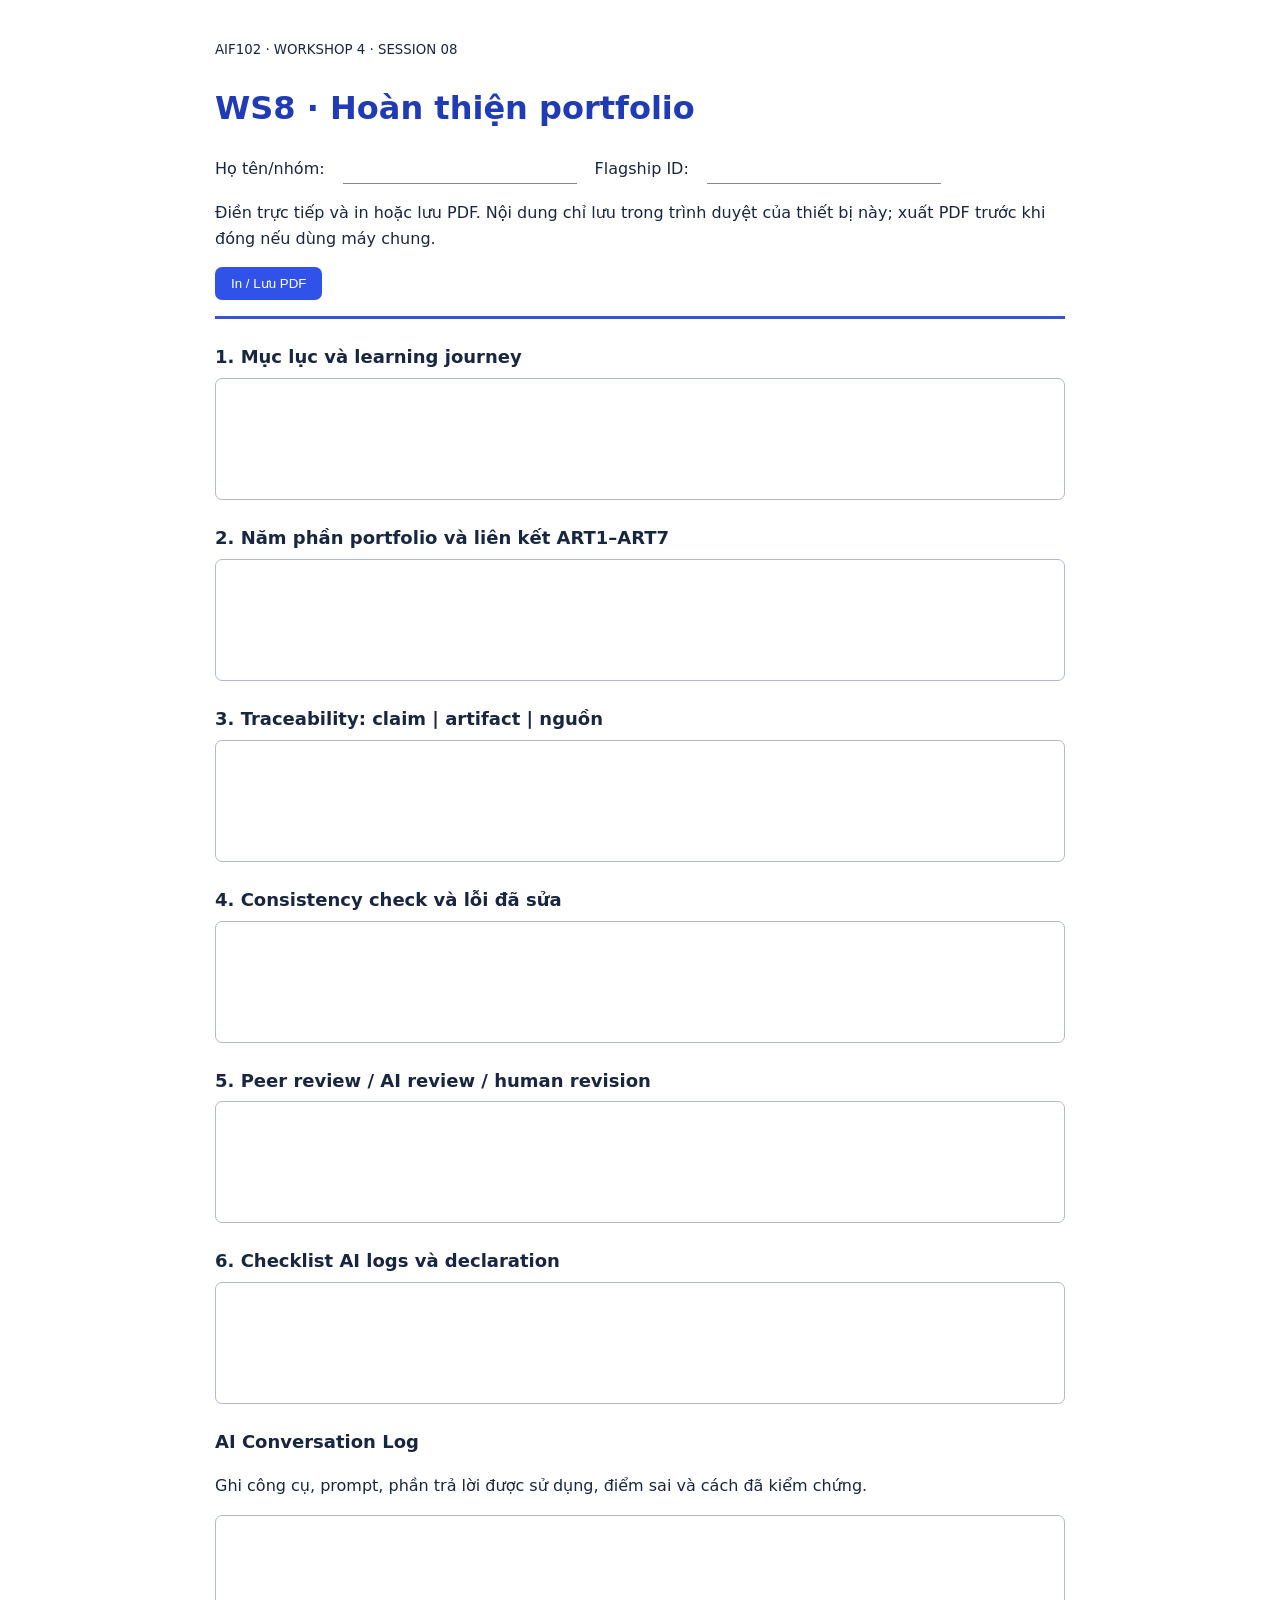
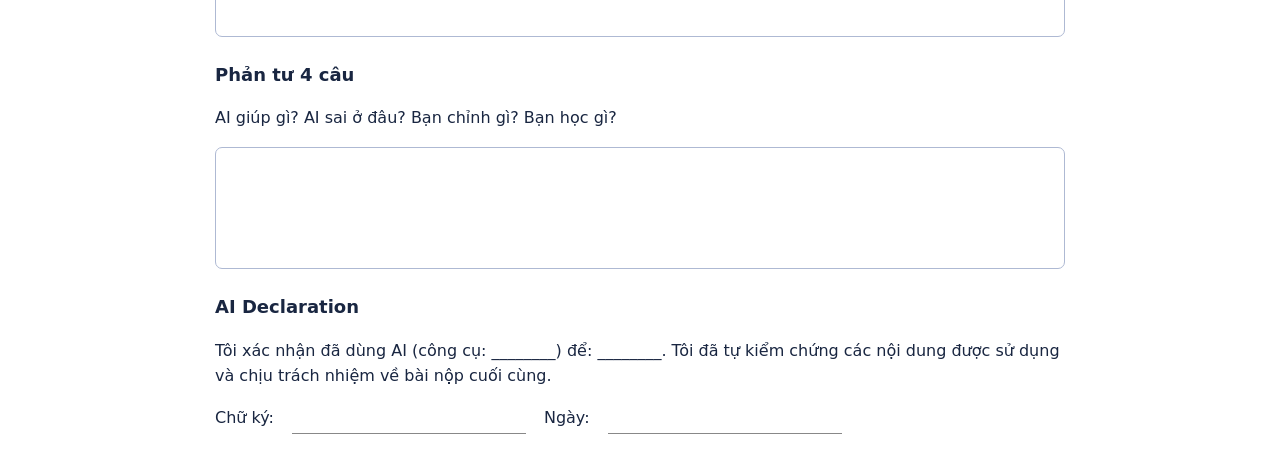
<file: templates/WS08.html>
<!doctype html><html lang="vi"><head><meta charset="utf-8"><meta name="viewport" content="width=device-width,initial-scale=1"><title>WS8 · Hoàn thiện portfolio</title><style>body{font:16px/1.6 system-ui,Arial;max-width:850px;margin:36px auto;padding:0 22px;color:#192641}h1{color:#203bb6}h2{font-size:18px;margin:24px 0 6px}.write{min-height:100px;border:1px solid #aeb9d3;border-radius:7px;padding:10px;white-space:pre-wrap}input{font:inherit;border:0;border-bottom:1px solid #888;min-width:230px}header{border-bottom:3px solid #3854d7;padding-bottom:16px}.row{display:flex;gap:18px;flex-wrap:wrap}button{background:#3152e9;color:#fff;border:0;border-radius:7px;padding:9px 16px;cursor:pointer}@media print{button{display:none}body{margin:0}.write{min-height:80px}}</style></head><body><header><small>AIF102 · WORKSHOP 4 · SESSION 08</small><h1>WS8 · Hoàn thiện portfolio</h1><div class="row">Họ tên/nhóm: <input aria-label="Họ tên nhóm"> Flagship ID: <input aria-label="Mã bài toán"></div><p>Điền trực tiếp và in hoặc lưu PDF. Nội dung chỉ lưu trong trình duyệt của thiết bị này; xuất PDF trước khi đóng nếu dùng máy chung.</p><button onclick="window.print()">In / Lưu PDF</button></header><section><h2>1. Mục lục và learning journey</h2><div class="write" contenteditable="true" data-field="1" role="textbox" aria-label="Mục lục và learning journey"></div></section><section><h2>2. Năm phần portfolio và liên kết ART1–ART7</h2><div class="write" contenteditable="true" data-field="2" role="textbox" aria-label="Năm phần portfolio và liên kết ART1–ART7"></div></section><section><h2>3. Traceability: claim | artifact | nguồn</h2><div class="write" contenteditable="true" data-field="3" role="textbox" aria-label="Traceability: claim | artifact | nguồn"></div></section><section><h2>4. Consistency check và lỗi đã sửa</h2><div class="write" contenteditable="true" data-field="4" role="textbox" aria-label="Consistency check và lỗi đã sửa"></div></section><section><h2>5. Peer review / AI review / human revision</h2><div class="write" contenteditable="true" data-field="5" role="textbox" aria-label="Peer review / AI review / human revision"></div></section><section><h2>6. Checklist AI logs và declaration</h2><div class="write" contenteditable="true" data-field="6" role="textbox" aria-label="Checklist AI logs và declaration"></div></section><section><h2>AI Conversation Log</h2><p>Ghi công cụ, prompt, phần trả lời được sử dụng, điểm sai và cách đã kiểm chứng.</p><div class="write" contenteditable="true" role="textbox" aria-label="AI Conversation Log"></div></section><section><h2>Phản tư 4 câu</h2><p>AI giúp gì? AI sai ở đâu? Bạn chỉnh gì? Bạn học gì?</p><div class="write" contenteditable="true" role="textbox" aria-label="Phản tư"></div></section><section><h2>AI Declaration</h2><p>Tôi xác nhận đã dùng AI (công cụ: ________) để: ________. Tôi đã tự kiểm chứng các nội dung được sử dụng và chịu trách nhiệm về bài nộp cuối cùng.</p><div class="row">Chữ ký: <input aria-label="Chữ ký"> Ngày: <input aria-label="Ngày"></div></section><script>const key='AIF102_WS8';const boxes=[...document.querySelectorAll('input,.write')];try{let v=JSON.parse(localStorage.getItem(key)||'[]');boxes.forEach((b,j)=>{if(v[j])b.matches('input')?b.value=v[j]:b.textContent=v[j]})}catch(e){}boxes.forEach(b=>b.addEventListener('input',()=>{try{localStorage.setItem(key,JSON.stringify(boxes.map(x=>x.matches('input')?x.value:x.textContent)))}catch(e){}}));</script></body></html>
</file>
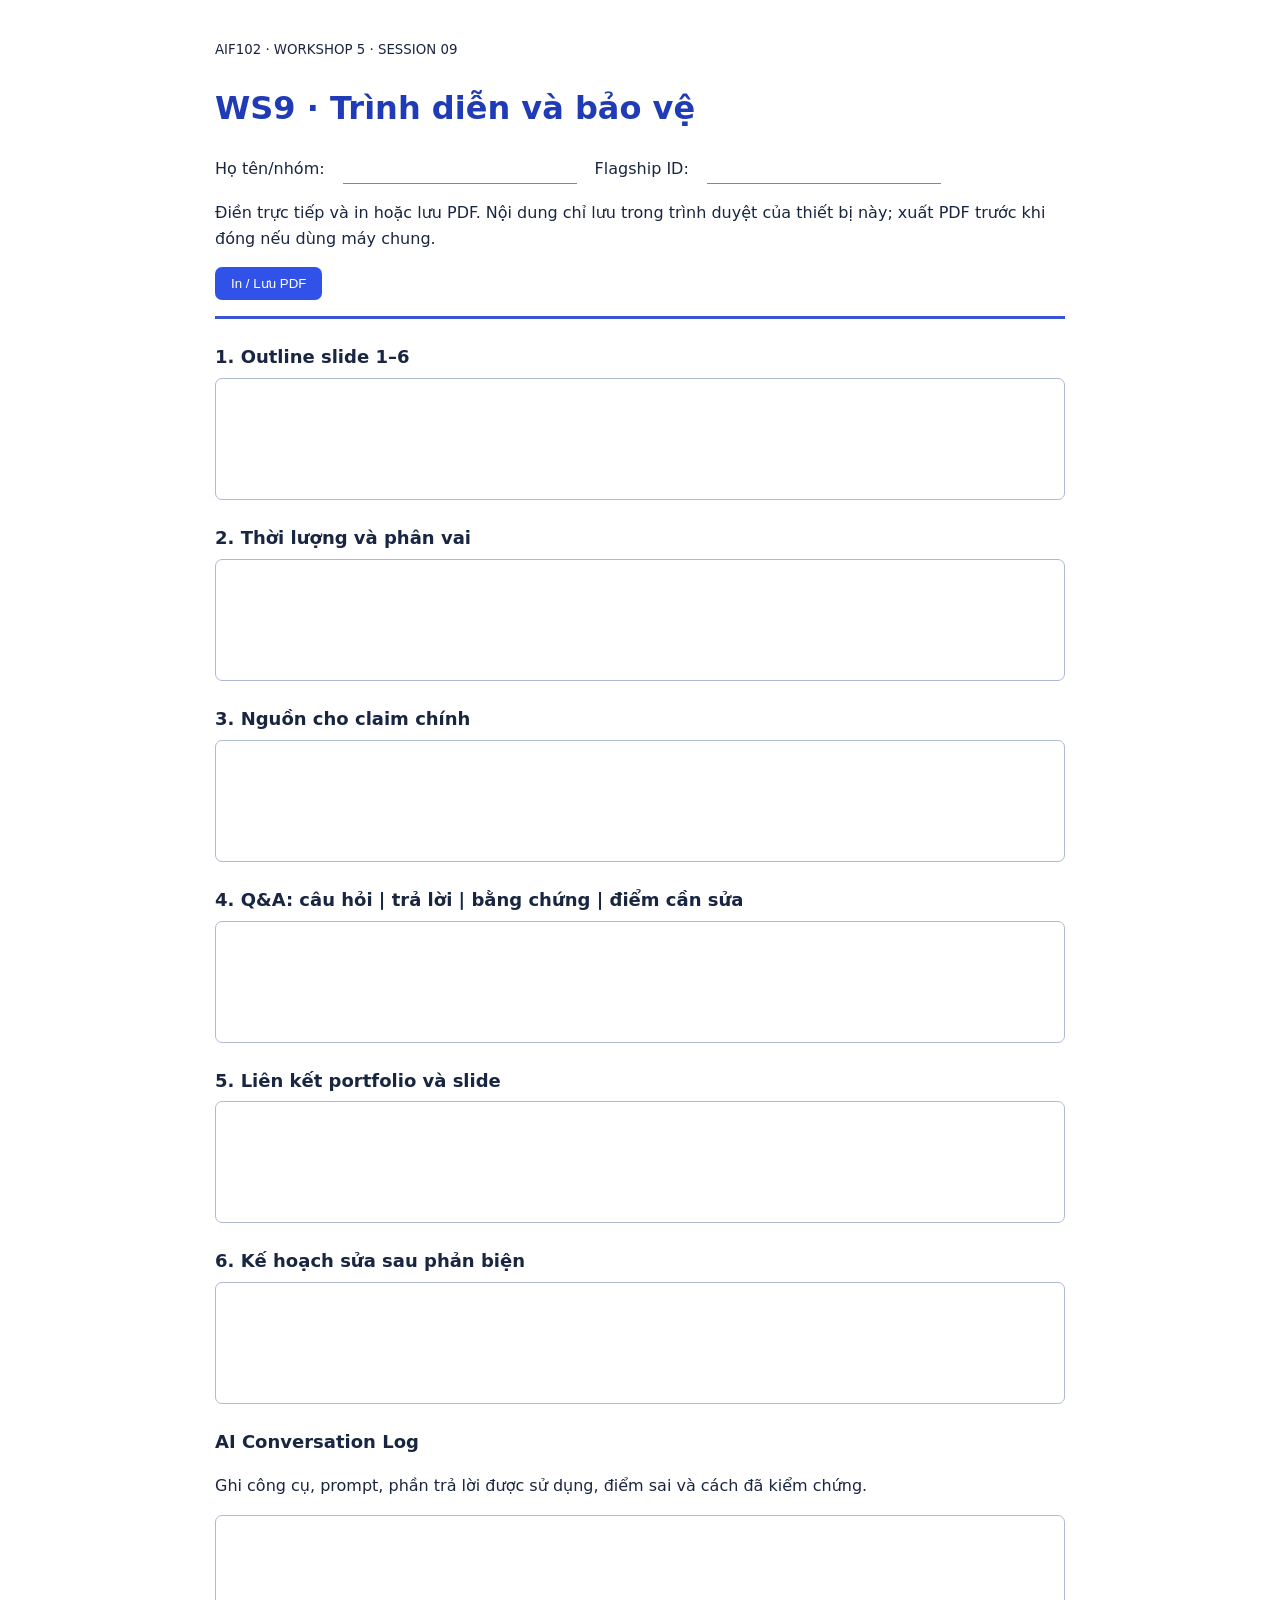
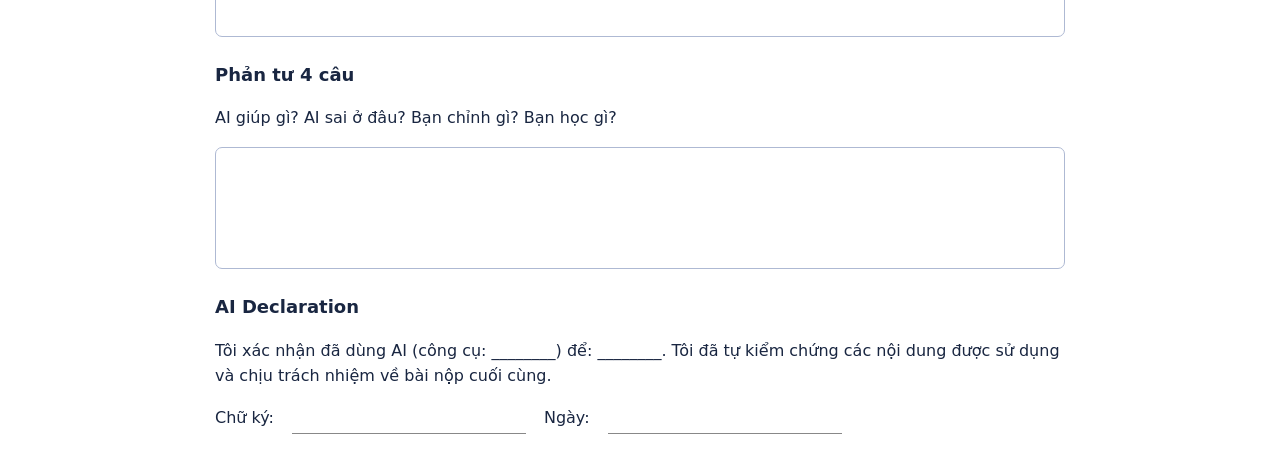
<file: templates/WS09.html>
<!doctype html><html lang="vi"><head><meta charset="utf-8"><meta name="viewport" content="width=device-width,initial-scale=1"><title>WS9 · Trình diễn và bảo vệ</title><style>body{font:16px/1.6 system-ui,Arial;max-width:850px;margin:36px auto;padding:0 22px;color:#192641}h1{color:#203bb6}h2{font-size:18px;margin:24px 0 6px}.write{min-height:100px;border:1px solid #aeb9d3;border-radius:7px;padding:10px;white-space:pre-wrap}input{font:inherit;border:0;border-bottom:1px solid #888;min-width:230px}header{border-bottom:3px solid #3854d7;padding-bottom:16px}.row{display:flex;gap:18px;flex-wrap:wrap}button{background:#3152e9;color:#fff;border:0;border-radius:7px;padding:9px 16px;cursor:pointer}@media print{button{display:none}body{margin:0}.write{min-height:80px}}</style></head><body><header><small>AIF102 · WORKSHOP 5 · SESSION 09</small><h1>WS9 · Trình diễn và bảo vệ</h1><div class="row">Họ tên/nhóm: <input aria-label="Họ tên nhóm"> Flagship ID: <input aria-label="Mã bài toán"></div><p>Điền trực tiếp và in hoặc lưu PDF. Nội dung chỉ lưu trong trình duyệt của thiết bị này; xuất PDF trước khi đóng nếu dùng máy chung.</p><button onclick="window.print()">In / Lưu PDF</button></header><section><h2>1. Outline slide 1–6</h2><div class="write" contenteditable="true" data-field="1" role="textbox" aria-label="Outline slide 1–6"></div></section><section><h2>2. Thời lượng và phân vai</h2><div class="write" contenteditable="true" data-field="2" role="textbox" aria-label="Thời lượng và phân vai"></div></section><section><h2>3. Nguồn cho claim chính</h2><div class="write" contenteditable="true" data-field="3" role="textbox" aria-label="Nguồn cho claim chính"></div></section><section><h2>4. Q&A: câu hỏi | trả lời | bằng chứng | điểm cần sửa</h2><div class="write" contenteditable="true" data-field="4" role="textbox" aria-label="Q&A: câu hỏi | trả lời | bằng chứng | điểm cần sửa"></div></section><section><h2>5. Liên kết portfolio và slide</h2><div class="write" contenteditable="true" data-field="5" role="textbox" aria-label="Liên kết portfolio và slide"></div></section><section><h2>6. Kế hoạch sửa sau phản biện</h2><div class="write" contenteditable="true" data-field="6" role="textbox" aria-label="Kế hoạch sửa sau phản biện"></div></section><section><h2>AI Conversation Log</h2><p>Ghi công cụ, prompt, phần trả lời được sử dụng, điểm sai và cách đã kiểm chứng.</p><div class="write" contenteditable="true" role="textbox" aria-label="AI Conversation Log"></div></section><section><h2>Phản tư 4 câu</h2><p>AI giúp gì? AI sai ở đâu? Bạn chỉnh gì? Bạn học gì?</p><div class="write" contenteditable="true" role="textbox" aria-label="Phản tư"></div></section><section><h2>AI Declaration</h2><p>Tôi xác nhận đã dùng AI (công cụ: ________) để: ________. Tôi đã tự kiểm chứng các nội dung được sử dụng và chịu trách nhiệm về bài nộp cuối cùng.</p><div class="row">Chữ ký: <input aria-label="Chữ ký"> Ngày: <input aria-label="Ngày"></div></section><script>const key='AIF102_WS9';const boxes=[...document.querySelectorAll('input,.write')];try{let v=JSON.parse(localStorage.getItem(key)||'[]');boxes.forEach((b,j)=>{if(v[j])b.matches('input')?b.value=v[j]:b.textContent=v[j]})}catch(e){}boxes.forEach(b=>b.addEventListener('input',()=>{try{localStorage.setItem(key,JSON.stringify(boxes.map(x=>x.matches('input')?x.value:x.textContent)))}catch(e){}}));</script></body></html>
</file>
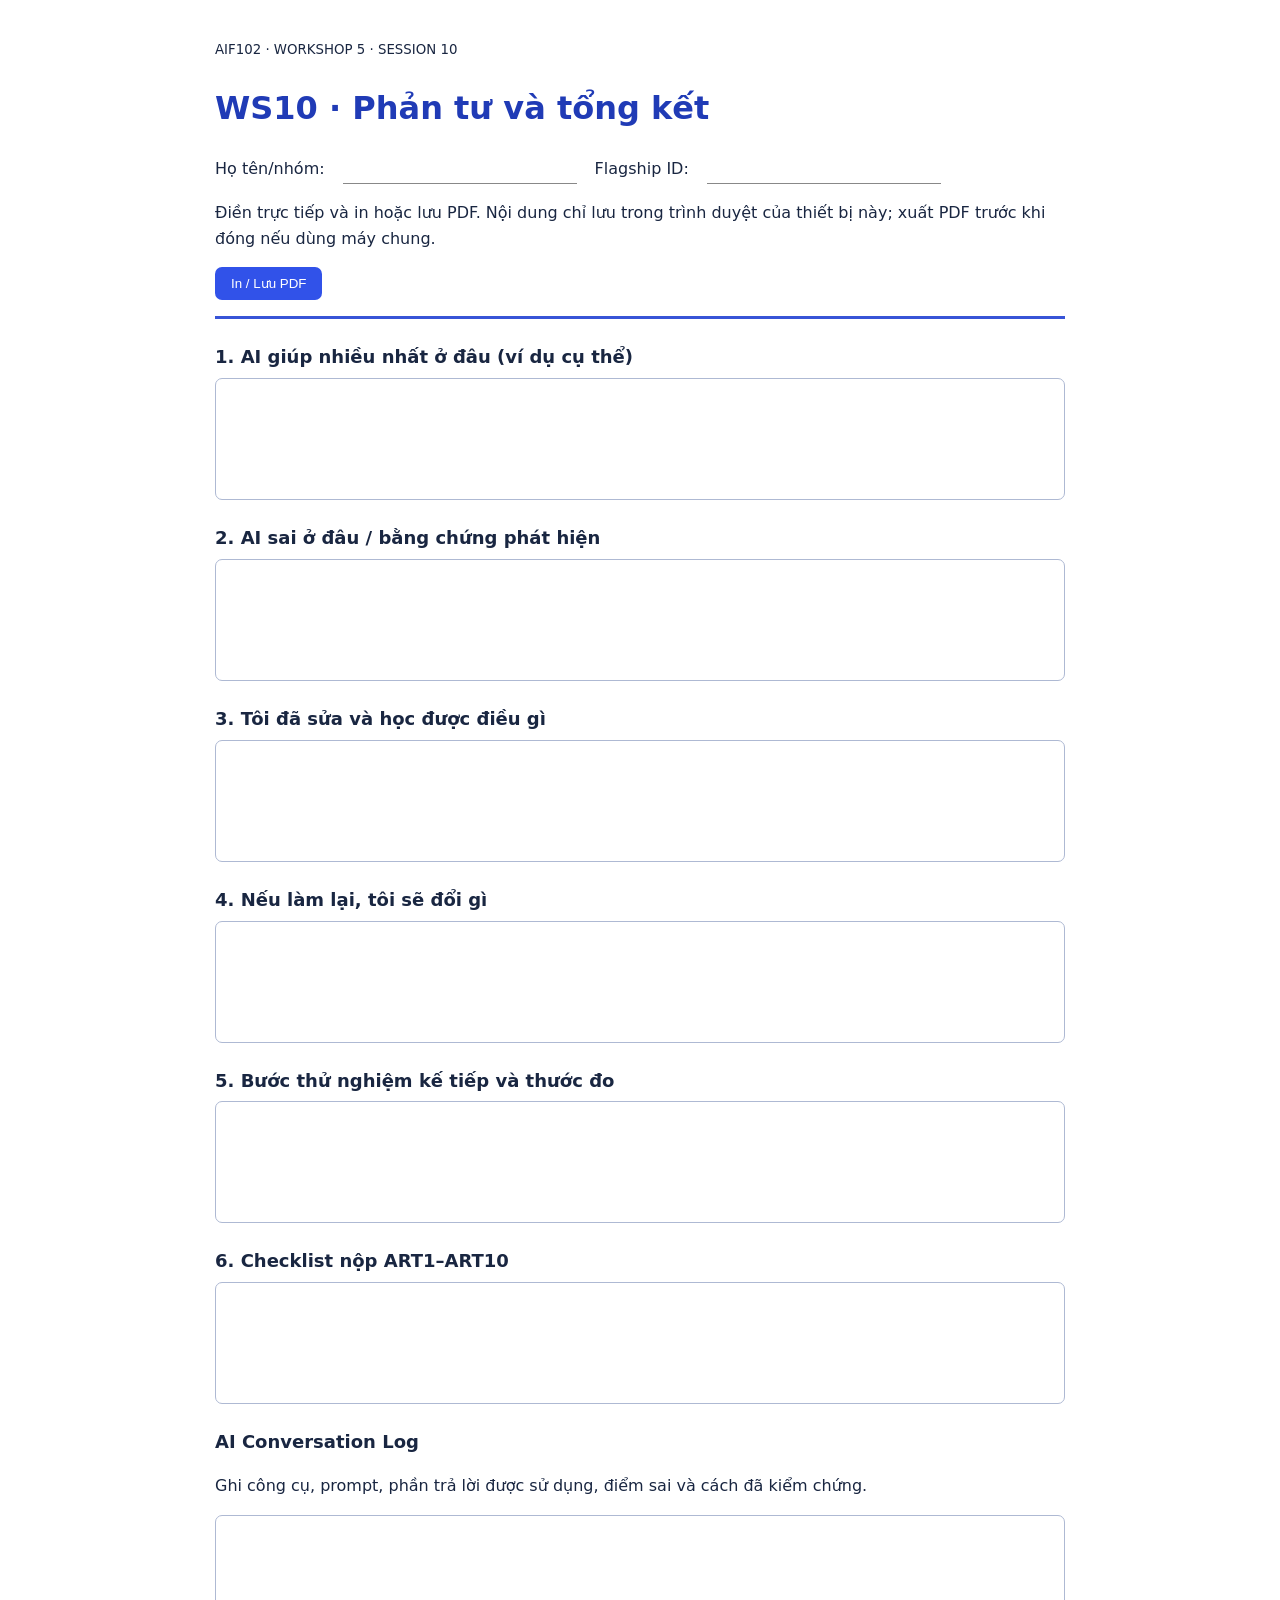
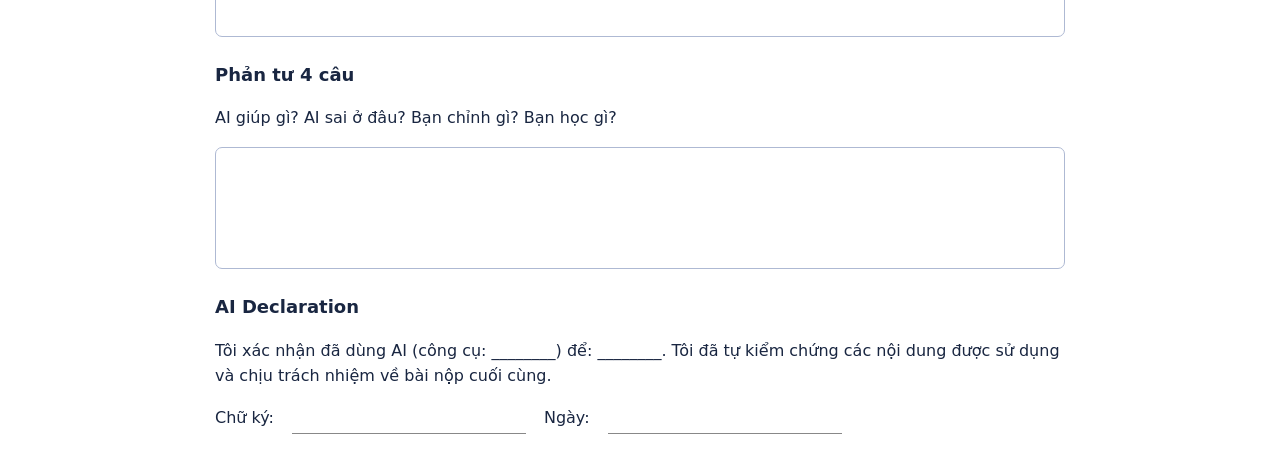
<file: templates/WS10.html>
<!doctype html><html lang="vi"><head><meta charset="utf-8"><meta name="viewport" content="width=device-width,initial-scale=1"><title>WS10 · Phản tư và tổng kết</title><style>body{font:16px/1.6 system-ui,Arial;max-width:850px;margin:36px auto;padding:0 22px;color:#192641}h1{color:#203bb6}h2{font-size:18px;margin:24px 0 6px}.write{min-height:100px;border:1px solid #aeb9d3;border-radius:7px;padding:10px;white-space:pre-wrap}input{font:inherit;border:0;border-bottom:1px solid #888;min-width:230px}header{border-bottom:3px solid #3854d7;padding-bottom:16px}.row{display:flex;gap:18px;flex-wrap:wrap}button{background:#3152e9;color:#fff;border:0;border-radius:7px;padding:9px 16px;cursor:pointer}@media print{button{display:none}body{margin:0}.write{min-height:80px}}</style></head><body><header><small>AIF102 · WORKSHOP 5 · SESSION 10</small><h1>WS10 · Phản tư và tổng kết</h1><div class="row">Họ tên/nhóm: <input aria-label="Họ tên nhóm"> Flagship ID: <input aria-label="Mã bài toán"></div><p>Điền trực tiếp và in hoặc lưu PDF. Nội dung chỉ lưu trong trình duyệt của thiết bị này; xuất PDF trước khi đóng nếu dùng máy chung.</p><button onclick="window.print()">In / Lưu PDF</button></header><section><h2>1. AI giúp nhiều nhất ở đâu (ví dụ cụ thể)</h2><div class="write" contenteditable="true" data-field="1" role="textbox" aria-label="AI giúp nhiều nhất ở đâu (ví dụ cụ thể)"></div></section><section><h2>2. AI sai ở đâu / bằng chứng phát hiện</h2><div class="write" contenteditable="true" data-field="2" role="textbox" aria-label="AI sai ở đâu / bằng chứng phát hiện"></div></section><section><h2>3. Tôi đã sửa và học được điều gì</h2><div class="write" contenteditable="true" data-field="3" role="textbox" aria-label="Tôi đã sửa và học được điều gì"></div></section><section><h2>4. Nếu làm lại, tôi sẽ đổi gì</h2><div class="write" contenteditable="true" data-field="4" role="textbox" aria-label="Nếu làm lại, tôi sẽ đổi gì"></div></section><section><h2>5. Bước thử nghiệm kế tiếp và thước đo</h2><div class="write" contenteditable="true" data-field="5" role="textbox" aria-label="Bước thử nghiệm kế tiếp và thước đo"></div></section><section><h2>6. Checklist nộp ART1–ART10</h2><div class="write" contenteditable="true" data-field="6" role="textbox" aria-label="Checklist nộp ART1–ART10"></div></section><section><h2>AI Conversation Log</h2><p>Ghi công cụ, prompt, phần trả lời được sử dụng, điểm sai và cách đã kiểm chứng.</p><div class="write" contenteditable="true" role="textbox" aria-label="AI Conversation Log"></div></section><section><h2>Phản tư 4 câu</h2><p>AI giúp gì? AI sai ở đâu? Bạn chỉnh gì? Bạn học gì?</p><div class="write" contenteditable="true" role="textbox" aria-label="Phản tư"></div></section><section><h2>AI Declaration</h2><p>Tôi xác nhận đã dùng AI (công cụ: ________) để: ________. Tôi đã tự kiểm chứng các nội dung được sử dụng và chịu trách nhiệm về bài nộp cuối cùng.</p><div class="row">Chữ ký: <input aria-label="Chữ ký"> Ngày: <input aria-label="Ngày"></div></section><script>const key='AIF102_WS10';const boxes=[...document.querySelectorAll('input,.write')];try{let v=JSON.parse(localStorage.getItem(key)||'[]');boxes.forEach((b,j)=>{if(v[j])b.matches('input')?b.value=v[j]:b.textContent=v[j]})}catch(e){}boxes.forEach(b=>b.addEventListener('input',()=>{try{localStorage.setItem(key,JSON.stringify(boxes.map(x=>x.matches('input')?x.value:x.textContent)))}catch(e){}}));</script></body></html>
</file>
